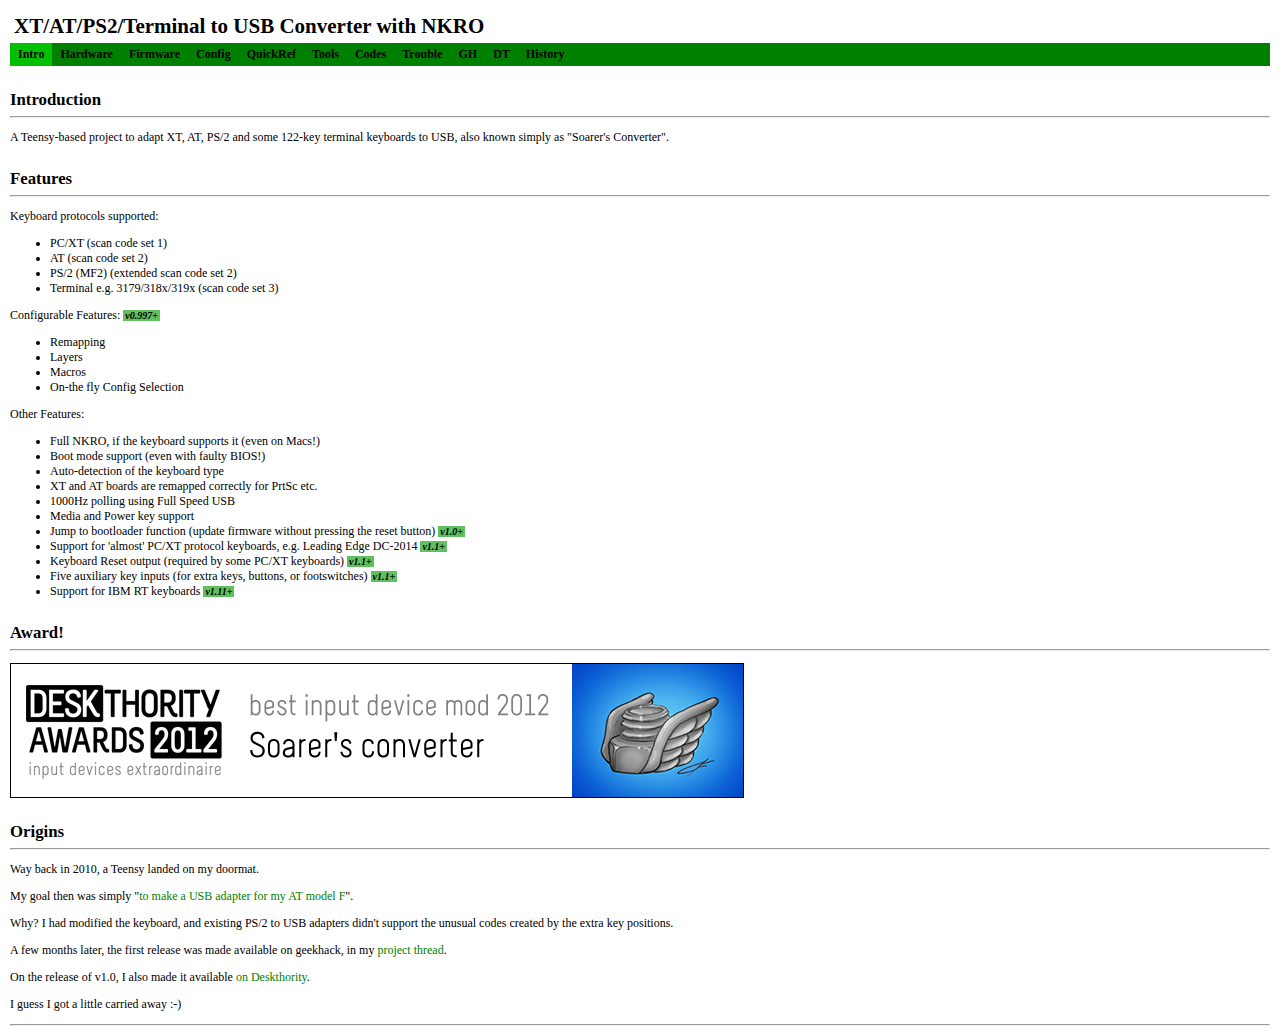
<file: soarer/docs/index.html>
<html>
<head>
<link rel="stylesheet" type="text/css" href="style1.css">
<title>XT/AT/PS2/Terminal to USB Converter with NKRO</title>
</head>

<body>

<script type="text/javascript" src="headermenu.js"></script>
<script type="text/javascript">navtabfn("Intro")</script>
<noscript><div id=jswarn class=\"navtabs\">These docs work best with Javascript enabled!</div></noscript>

<h2>Introduction</h2>
<hr>
<p>A Teensy-based project to adapt XT, AT, PS/2 and some 122-key terminal keyboards to USB, also known simply as "Soarer's Converter".</p>

<h2>Features</h2>
<hr>
<p>Keyboard protocols supported:</p>
<ul>
	<li>PC/XT (scan code set 1)
	<li>AT (scan code set 2)
	<li>PS/2 (MF2) (extended scan code set 2)
	<li>Terminal e.g. 3179/318x/319x (scan code set 3)
</ul>

<p>Configurable Features: <a href=./history.html#v0997><span class="versioninfo">v0.997+</span></a></p>
<ul>
	<li>Remapping
	<li>Layers
	<li>Macros
	<li>On-the fly Config Selection
</ul>

<p>Other Features:</p>
<ul>
	<li>Full NKRO, if the keyboard supports it (even on Macs!)
	<li>Boot mode support (even with faulty BIOS!)
	<li>Auto-detection of the keyboard type
	<li>XT and AT boards are remapped correctly for PrtSc etc.
	<li>1000Hz polling using Full Speed USB
	<li>Media and Power key support
	<li>Jump to bootloader function (update firmware without pressing the reset button) <a href=./history.html#v100><span class="versioninfo">v1.0+</span></a>
	<li>Support for 'almost' PC/XT protocol keyboards, e.g. Leading Edge DC-2014 <a href=./history.html#v110><span class="versioninfo">v1.1+</span></a>
	<li>Keyboard Reset output (required by some PC/XT keyboards) <a href=./history.html#v110><span class="versioninfo">v1.1+</span></a>
	<li>Five auxiliary key inputs (for extra keys, buttons, or footswitches) <a href=./history.html#v110><span class="versioninfo">v1.1+</span></a>
	<li>Support for IBM RT keyboards <a href=./history.html#v111><span class="versioninfo">v1.11+</span></a>
</ul>


<h2>Award!</h2>
<hr>
<p><a href="http://deskthority.net/deskthority-awards-2012-f34/best-input-device-mod-2012-t4632.html"><img src="images/DT_best_input_device_mod_2012.png"/></a></p>

<h2>Origins</h2>
<hr>
<p>Way back in 2010, a Teensy landed on my doormat.</p>

<p>My goal then was simply "<a href="http://geekhack.org/showthread.php?10629-What-did-you-get-in-the-mail-today&p=247450&viewfull=1#post247450">to make a USB adapter for my AT model F</a>".</p>

<p>Why? I had modified the keyboard, and existing PS/2 to USB adapters didn't support the unusual codes created by the extra key positions.</p>

<p>A few months later, the first release was made available on geekhack, in my <a href="http://geekhack.org/index.php?topic=17458.0">project thread</a>.</p>

<p>On the release of v1.0, I also made it available <a href="http://deskthority.net/workshop-f7/xt-at-ps2-terminal-to-usb-converter-with-nkro-t2510.html">on Deskthority</a>.</p>

<p>I guess I got a little carried away :-)</p>

<hr>
</body></html>
</file>
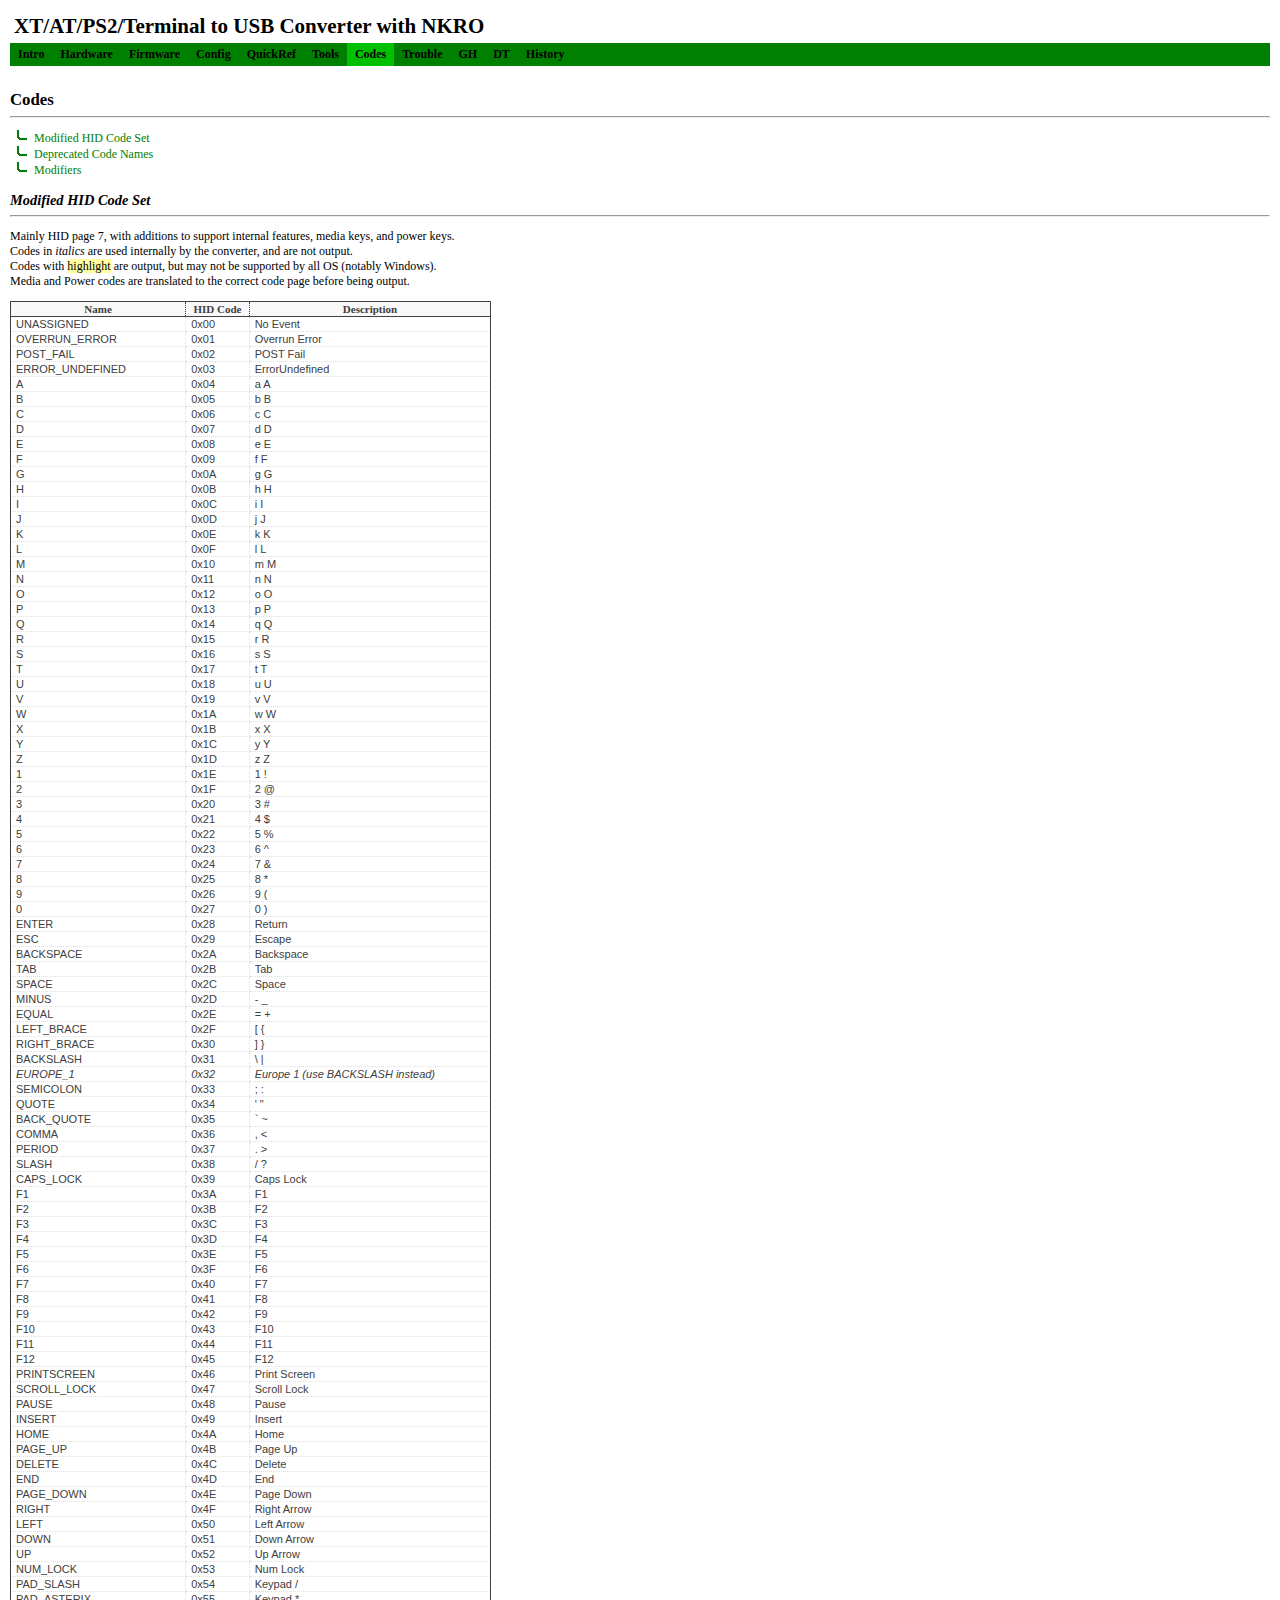
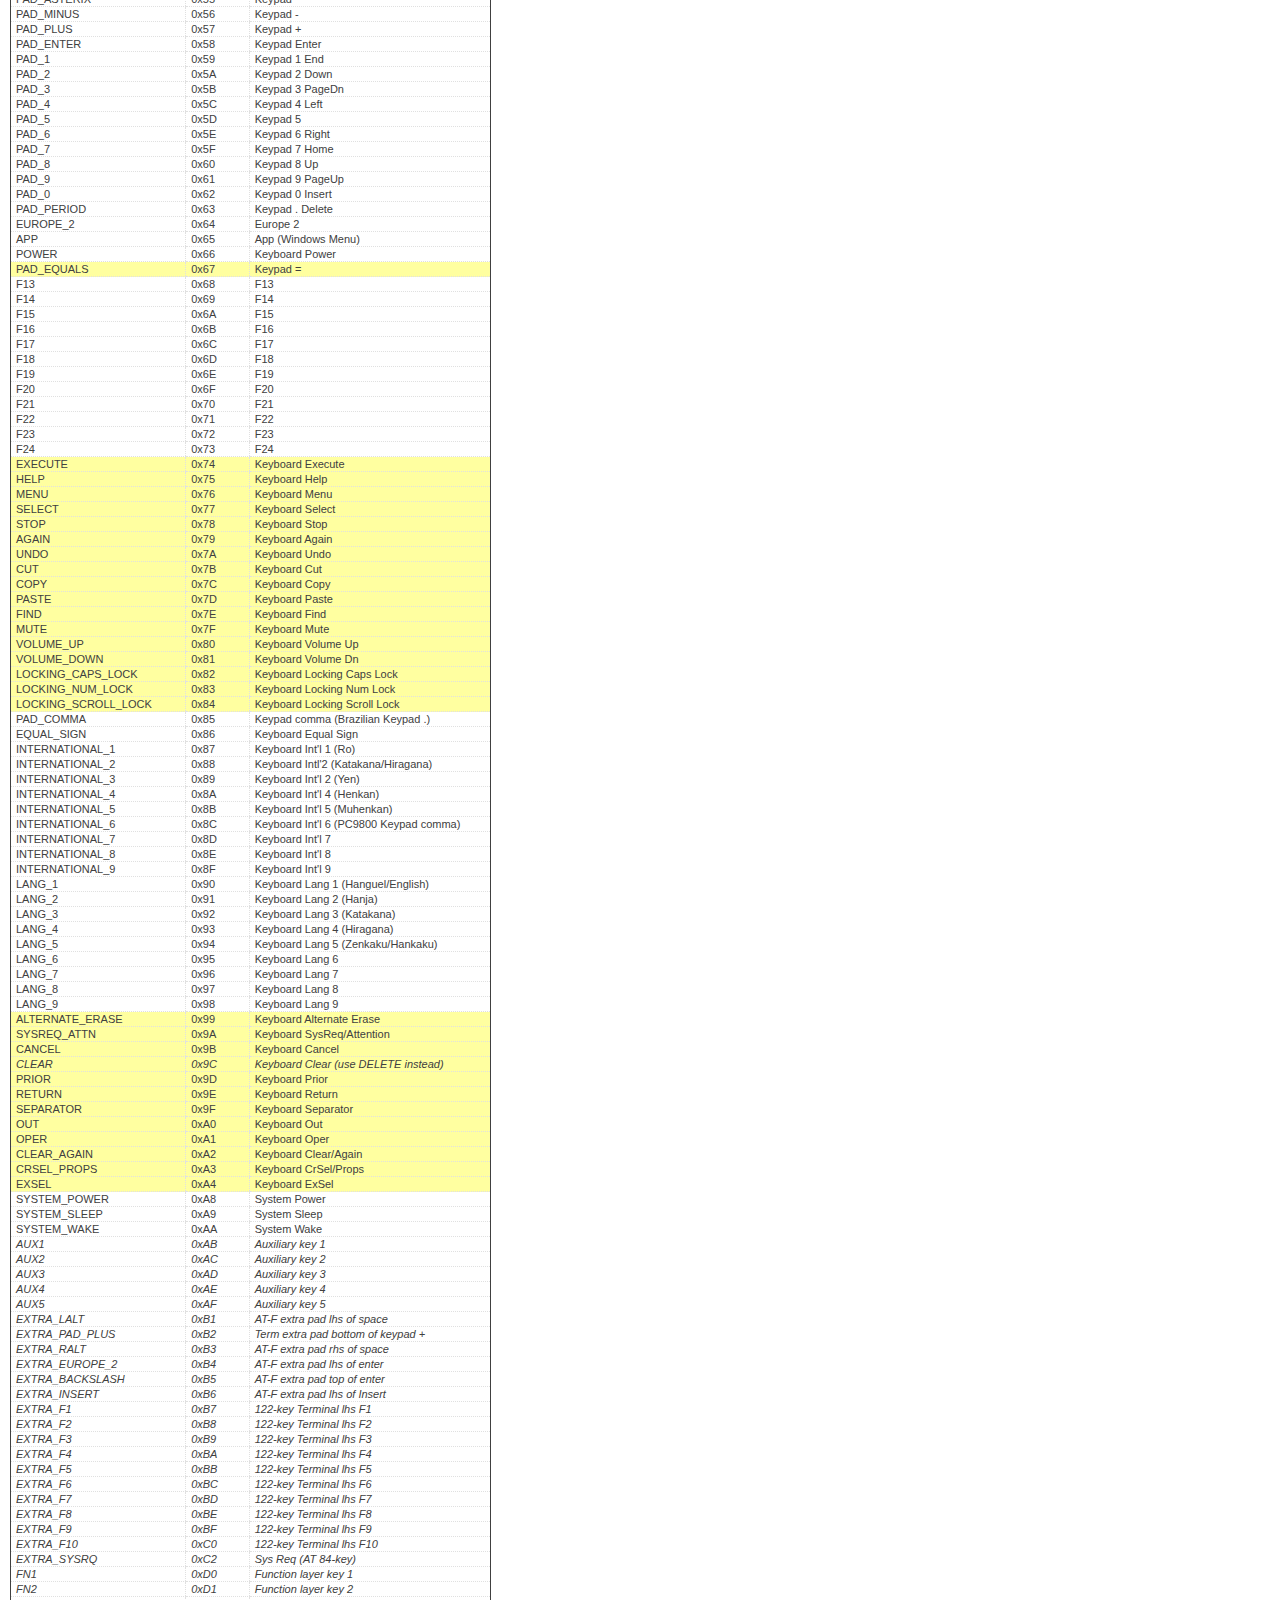
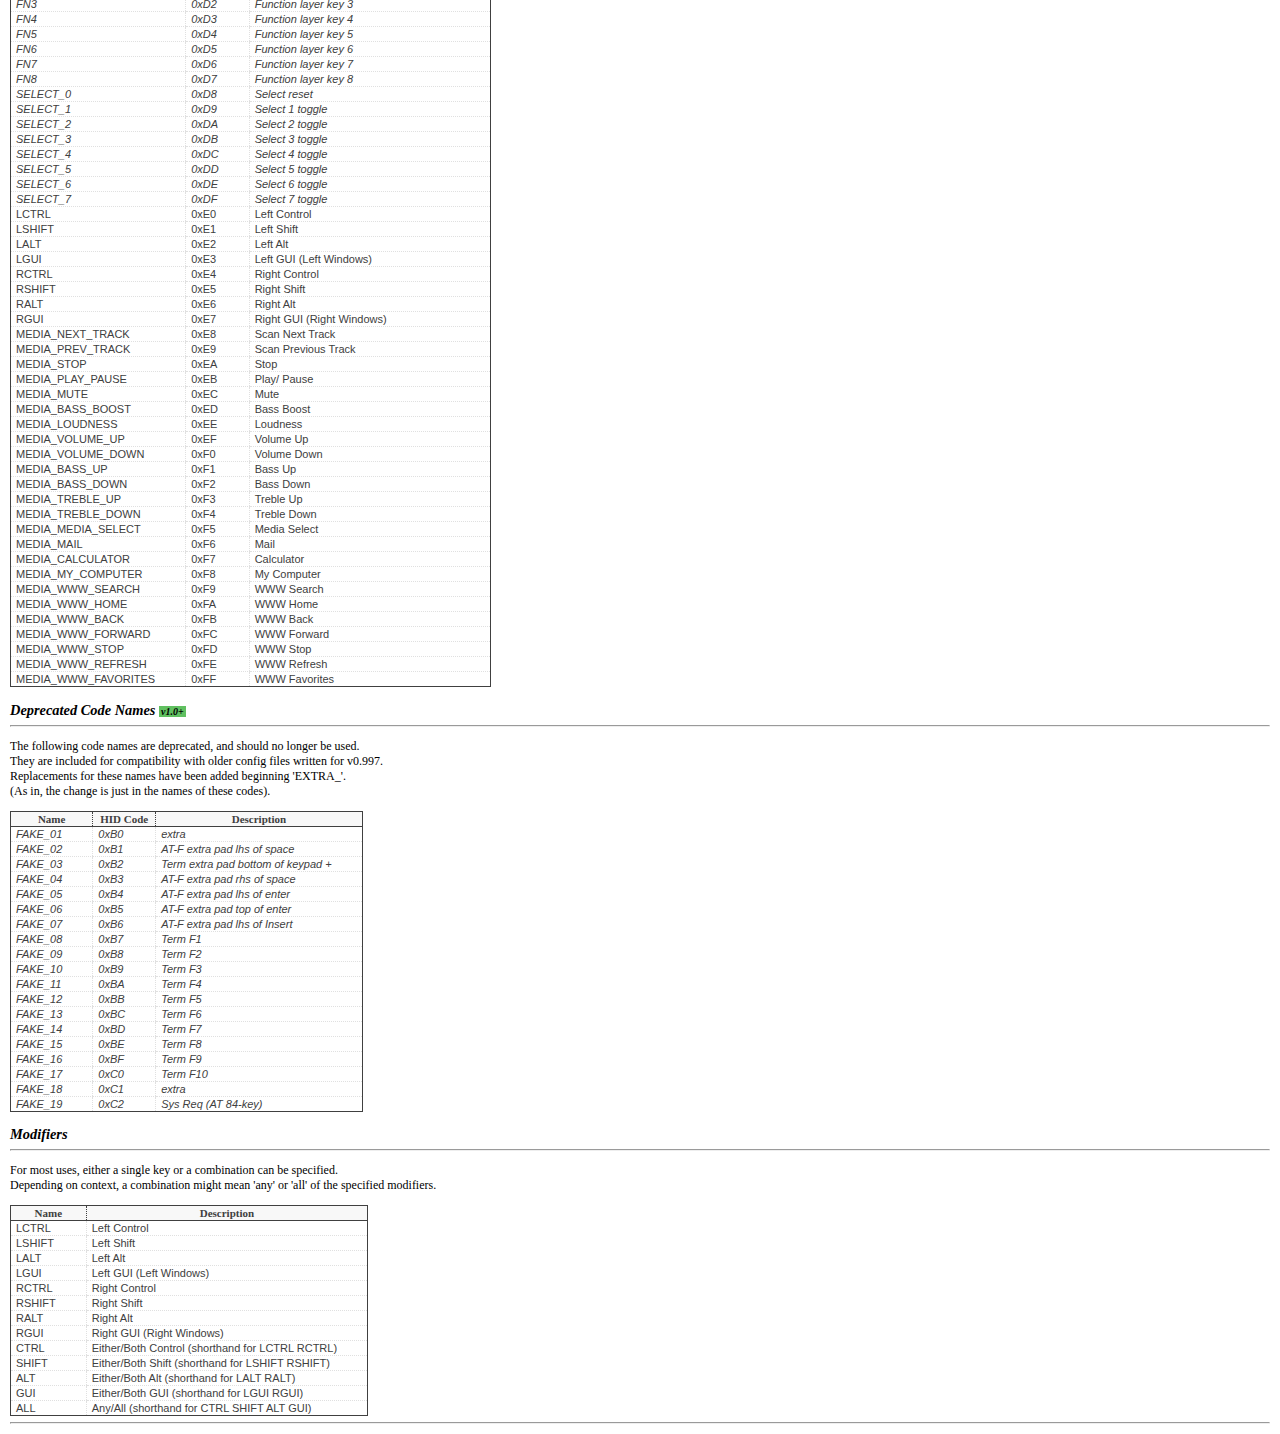
<file: soarer/docs/codes.html>
<html>
<head>
<link rel="stylesheet" type="text/css" href="style1.css">
<title>XT/AT/PS2/Terminal to USB Converter with NKRO - Codes</title>
</head>

<body>

<script type="text/javascript" src="headermenu.js"></script>
<script type="text/javascript">navtabfn("Codes")</script>
<noscript><div id=jswarn class=\"navtabs\">These docs work best with Javascript enabled!</div></noscript>

<h2>Codes</h2>
<hr>

<div id="contentslist">
<ul>
<li><a href="#codes">Modified HID Code Set</a></li>
<li><a href="#deprecated">Deprecated Code Names</a></li>
<li><a href="#modifiers">Modifiers</a></li>
</ul>
</div>

<h3 id="codes">Modified HID Code Set</h3>
<hr>
<p>
Mainly HID page 7, with additions to support internal features, media keys, and power keys.<br/>
Codes in <i>italics</i> are used internally by the converter, and are not output.<br/>
Codes with <span class="caution">highlight</span> are output, but may not be supported by all OS (notably Windows).<br/>
Media and Power codes are translated to the correct code page before being output.<br/>
</p>

<table>
<tr><th>Name</th><th>HID Code</th><th>Description</th></tr>
<tr><td>UNASSIGNED</td><td>0x00</td><td>No Event</td></tr>
<tr><td>OVERRUN_ERROR</td><td>0x01</td><td>Overrun Error</td></tr>
<tr><td>POST_FAIL</td><td>0x02</td><td>POST Fail</td></tr>
<tr><td>ERROR_UNDEFINED</td><td>0x03</td><td>ErrorUndefined</td></tr>
<tr><td>A</td><td>0x04</td><td>a A</td></tr>
<tr><td>B</td><td>0x05</td><td>b B</td></tr>
<tr><td>C</td><td>0x06</td><td>c C</td></tr>
<tr><td>D</td><td>0x07</td><td>d D</td></tr>
<tr><td>E</td><td>0x08</td><td>e E</td></tr>
<tr><td>F</td><td>0x09</td><td>f F</td></tr>
<tr><td>G</td><td>0x0A</td><td>g G</td></tr>
<tr><td>H</td><td>0x0B</td><td>h H</td></tr>
<tr><td>I</td><td>0x0C</td><td>i I</td></tr>
<tr><td>J</td><td>0x0D</td><td>j J</td></tr>
<tr><td>K</td><td>0x0E</td><td>k K</td></tr>
<tr><td>L</td><td>0x0F</td><td>l L</td></tr>
<tr><td>M</td><td>0x10</td><td>m M</td></tr>
<tr><td>N</td><td>0x11</td><td>n N</td></tr>
<tr><td>O</td><td>0x12</td><td>o O</td></tr>
<tr><td>P</td><td>0x13</td><td>p P</td></tr>
<tr><td>Q</td><td>0x14</td><td>q Q</td></tr>
<tr><td>R</td><td>0x15</td><td>r R</td></tr>
<tr><td>S</td><td>0x16</td><td>s S</td></tr>
<tr><td>T</td><td>0x17</td><td>t T</td></tr>
<tr><td>U</td><td>0x18</td><td>u U</td></tr>
<tr><td>V</td><td>0x19</td><td>v V</td></tr>
<tr><td>W</td><td>0x1A</td><td>w W</td></tr>
<tr><td>X</td><td>0x1B</td><td>x X</td></tr>
<tr><td>Y</td><td>0x1C</td><td>y Y</td></tr>
<tr><td>Z</td><td>0x1D</td><td>z Z</td></tr>
<tr><td>1</td><td>0x1E</td><td>1 !</td></tr>
<tr><td>2</td><td>0x1F</td><td>2 @</td></tr>
<tr><td>3</td><td>0x20</td><td>3 #</td></tr>
<tr><td>4</td><td>0x21</td><td>4 $</td></tr>
<tr><td>5</td><td>0x22</td><td>5 %</td></tr>
<tr><td>6</td><td>0x23</td><td>6 ^</td></tr>
<tr><td>7</td><td>0x24</td><td>7 &</td></tr>
<tr><td>8</td><td>0x25</td><td>8 *</td></tr>
<tr><td>9</td><td>0x26</td><td>9 (</td></tr>
<tr><td>0</td><td>0x27</td><td>0 )</td></tr>
<tr><td>ENTER</td><td>0x28</td><td>Return</td></tr>
<tr><td>ESC</td><td>0x29</td><td>Escape</td></tr>
<tr><td>BACKSPACE</td><td>0x2A</td><td>Backspace</td></tr>
<tr><td>TAB</td><td>0x2B</td><td>Tab</td></tr>
<tr><td>SPACE</td><td>0x2C</td><td>Space</td></tr>
<tr><td>MINUS</td><td>0x2D</td><td>- _</td></tr>
<tr><td>EQUAL</td><td>0x2E</td><td>= +</td></tr>
<tr><td>LEFT_BRACE</td><td>0x2F</td><td>[ {</td></tr>
<tr><td>RIGHT_BRACE</td><td>0x30</td><td>] }</td></tr>
<tr><td>BACKSLASH</td><td>0x31</td><td>\ |  </td></tr>
<tr><td><i>EUROPE_1</i></td><td><i>0x32</i></td><td><i>Europe 1 (use BACKSLASH instead)</i></td></tr>
<tr><td>SEMICOLON</td><td>0x33</td><td>; :</td></tr>
<tr><td>QUOTE</td><td>0x34</td><td>' "</td></tr>
<tr><td>BACK_QUOTE</td><td>0x35</td><td>` ~</td></tr>
<tr><td>COMMA</td><td>0x36</td><td>, &lt;</td></tr>
<tr><td>PERIOD</td><td>0x37</td><td>. &gt;</td></tr>
<tr><td>SLASH</td><td>0x38</td><td>/ ?</td></tr>
<tr><td>CAPS_LOCK</td><td>0x39</td><td>Caps Lock</td></tr>
<tr><td>F1</td><td>0x3A</td><td>F1</td></tr>
<tr><td>F2</td><td>0x3B</td><td>F2</td></tr>
<tr><td>F3</td><td>0x3C</td><td>F3</td></tr>
<tr><td>F4</td><td>0x3D</td><td>F4</td></tr>
<tr><td>F5</td><td>0x3E</td><td>F5</td></tr>
<tr><td>F6</td><td>0x3F</td><td>F6</td></tr>
<tr><td>F7</td><td>0x40</td><td>F7</td></tr>
<tr><td>F8</td><td>0x41</td><td>F8</td></tr>
<tr><td>F9</td><td>0x42</td><td>F9</td></tr>
<tr><td>F10</td><td>0x43</td><td>F10</td></tr>
<tr><td>F11</td><td>0x44</td><td>F11</td></tr>
<tr><td>F12</td><td>0x45</td><td>F12</td></tr>
<tr><td>PRINTSCREEN</td><td>0x46</td><td>Print Screen</td></tr>
<tr><td>SCROLL_LOCK</td><td>0x47</td><td>Scroll Lock</td></tr>
<tr><td>PAUSE</td><td>0x48</td><td>Pause</td></tr>
<tr><td>INSERT</td><td>0x49</td><td>Insert</td></tr>
<tr><td>HOME</td><td>0x4A</td><td>Home</td></tr>
<tr><td>PAGE_UP</td><td>0x4B</td><td>Page Up</td></tr>
<tr><td>DELETE</td><td>0x4C</td><td>Delete</td></tr>
<tr><td>END</td><td>0x4D</td><td>End</td></tr>
<tr><td>PAGE_DOWN</td><td>0x4E</td><td>Page Down</td></tr>
<tr><td>RIGHT</td><td>0x4F</td><td>Right Arrow</td></tr>
<tr><td>LEFT</td><td>0x50</td><td>Left Arrow</td></tr>
<tr><td>DOWN</td><td>0x51</td><td>Down Arrow</td></tr>
<tr><td>UP</td><td>0x52</td><td>Up Arrow</td></tr>
<tr><td>NUM_LOCK</td><td>0x53</td><td>Num Lock</td></tr>
<tr><td>PAD_SLASH</td><td>0x54</td><td>Keypad /</td></tr>
<tr><td>PAD_ASTERIX</td><td>0x55</td><td>Keypad *</td></tr>
<tr><td>PAD_MINUS</td><td>0x56</td><td>Keypad -</td></tr>
<tr><td>PAD_PLUS</td><td>0x57</td><td>Keypad +</td></tr>
<tr><td>PAD_ENTER</td><td>0x58</td><td>Keypad Enter</td></tr>
<tr><td>PAD_1</td><td>0x59</td><td>Keypad 1 End</td></tr>
<tr><td>PAD_2</td><td>0x5A</td><td>Keypad 2 Down</td></tr>
<tr><td>PAD_3</td><td>0x5B</td><td>Keypad 3 PageDn</td></tr>
<tr><td>PAD_4</td><td>0x5C</td><td>Keypad 4 Left</td></tr>
<tr><td>PAD_5</td><td>0x5D</td><td>Keypad 5</td></tr>
<tr><td>PAD_6</td><td>0x5E</td><td>Keypad 6 Right</td></tr>
<tr><td>PAD_7</td><td>0x5F</td><td>Keypad 7 Home</td></tr>
<tr><td>PAD_8</td><td>0x60</td><td>Keypad 8 Up</td></tr>
<tr><td>PAD_9</td><td>0x61</td><td>Keypad 9 PageUp</td></tr>
<tr><td>PAD_0</td><td>0x62</td><td>Keypad 0 Insert</td></tr>
<tr><td>PAD_PERIOD</td><td>0x63</td><td>Keypad . Delete</td></tr>
<tr><td>EUROPE_2</td><td>0x64</td><td>Europe 2</td></tr>
<tr><td>APP</td><td>0x65</td><td>App (Windows Menu)</td></tr>
<tr><td>POWER</td><td>0x66</td><td>Keyboard Power</td></tr>
<tr class="caution"><td>PAD_EQUALS</td><td>0x67</td><td>Keypad =</td></tr>
<tr><td>F13</td><td>0x68</td><td>F13</td></tr>
<tr><td>F14</td><td>0x69</td><td>F14</td></tr>
<tr><td>F15</td><td>0x6A</td><td>F15</td></tr>
<tr><td>F16</td><td>0x6B</td><td>F16</td></tr>
<tr><td>F17</td><td>0x6C</td><td>F17</td></tr>
<tr><td>F18</td><td>0x6D</td><td>F18</td></tr>
<tr><td>F19</td><td>0x6E</td><td>F19</td></tr>
<tr><td>F20</td><td>0x6F</td><td>F20</td></tr>
<tr><td>F21</td><td>0x70</td><td>F21</td></tr>
<tr><td>F22</td><td>0x71</td><td>F22</td></tr>
<tr><td>F23</td><td>0x72</td><td>F23</td></tr>
<tr><td>F24</td><td>0x73</td><td>F24</td></tr>
<tr class="caution"><td>EXECUTE</td><td>0x74</td><td>Keyboard Execute</td></tr>
<tr class="caution"><td>HELP</td><td>0x75</td><td>Keyboard Help</td></tr>
<tr class="caution"><td>MENU</td><td>0x76</td><td>Keyboard Menu</td></tr>
<tr class="caution"><td>SELECT</td><td>0x77</td><td>Keyboard Select</td></tr>
<tr class="caution"><td>STOP</td><td>0x78</td><td>Keyboard Stop</td></tr>
<tr class="caution"><td>AGAIN</td><td>0x79</td><td>Keyboard Again</td></tr>
<tr class="caution"><td>UNDO</td><td>0x7A</td><td>Keyboard Undo</td></tr>
<tr class="caution"><td>CUT</td><td>0x7B</td><td>Keyboard Cut</td></tr>
<tr class="caution"><td>COPY</td><td>0x7C</td><td>Keyboard Copy</td></tr>
<tr class="caution"><td>PASTE</td><td>0x7D</td><td>Keyboard Paste</td></tr>
<tr class="caution"><td>FIND</td><td>0x7E</td><td>Keyboard Find</td></tr>
<tr class="caution"><td>MUTE</td><td>0x7F</td><td>Keyboard Mute</td></tr>
<tr class="caution"><td>VOLUME_UP</td><td>0x80</td><td>Keyboard Volume Up</td></tr>
<tr class="caution"><td>VOLUME_DOWN</td><td>0x81</td><td>Keyboard Volume Dn</td></tr>
<tr class="caution"><td>LOCKING_CAPS_LOCK</td><td>0x82</td><td>Keyboard Locking Caps Lock</td></tr>
<tr class="caution"><td>LOCKING_NUM_LOCK</td><td>0x83</td><td>Keyboard Locking Num Lock</td></tr>
<tr class="caution"><td>LOCKING_SCROLL_LOCK</td><td>0x84</td><td>Keyboard Locking Scroll Lock</td></tr>
<tr><td>PAD_COMMA</td><td>0x85</td><td>Keypad comma (Brazilian Keypad .)</td></tr>
<tr><td>EQUAL_SIGN</td><td>0x86</td><td>Keyboard Equal Sign</td></tr>
<tr><td>INTERNATIONAL_1</td><td>0x87</td><td>Keyboard Int'l 1 (Ro)</td></tr>
<tr><td>INTERNATIONAL_2</td><td>0x88</td><td>Keyboard Intl'2 (Katakana/Hiragana)</td></tr>
<tr><td>INTERNATIONAL_3</td><td>0x89</td><td>Keyboard Int'l 2 (Yen)</td></tr>
<tr><td>INTERNATIONAL_4</td><td>0x8A</td><td>Keyboard Int'l 4 (Henkan)</td></tr>
<tr><td>INTERNATIONAL_5</td><td>0x8B</td><td>Keyboard Int'l 5 (Muhenkan)</td></tr>
<tr><td>INTERNATIONAL_6</td><td>0x8C</td><td>Keyboard Int'l 6 (PC9800 Keypad comma)</td></tr>
<tr><td>INTERNATIONAL_7</td><td>0x8D</td><td>Keyboard Int'l 7</td></tr>
<tr><td>INTERNATIONAL_8</td><td>0x8E</td><td>Keyboard Int'l 8</td></tr>
<tr><td>INTERNATIONAL_9</td><td>0x8F</td><td>Keyboard Int'l 9</td></tr>
<tr><td>LANG_1</td><td>0x90</td><td>Keyboard Lang 1 (Hanguel/English)</td></tr>
<tr><td>LANG_2</td><td>0x91</td><td>Keyboard Lang 2 (Hanja)</td></tr>
<tr><td>LANG_3</td><td>0x92</td><td>Keyboard Lang 3 (Katakana)</td></tr>
<tr><td>LANG_4</td><td>0x93</td><td>Keyboard Lang 4 (Hiragana)</td></tr>
<tr><td>LANG_5</td><td>0x94</td><td>Keyboard Lang 5 (Zenkaku/Hankaku)</td></tr>
<tr><td>LANG_6</td><td>0x95</td><td>Keyboard Lang 6</td></tr>
<tr><td>LANG_7</td><td>0x96</td><td>Keyboard Lang 7</td></tr>
<tr><td>LANG_8</td><td>0x97</td><td>Keyboard Lang 8</td></tr>
<tr><td>LANG_9</td><td>0x98</td><td>Keyboard Lang 9</td></tr>
<tr class="caution"><td>ALTERNATE_ERASE</td><td>0x99</td><td>Keyboard Alternate Erase</td></tr>
<tr class="caution"><td>SYSREQ_ATTN</td><td>0x9A</td><td>Keyboard SysReq/Attention</td></tr>
<tr class="caution"><td>CANCEL</td><td>0x9B</td><td>Keyboard Cancel</td></tr>
<tr class="caution"><td><i>CLEAR</i></td><td><i>0x9C</i></td><td><i>Keyboard Clear (use DELETE instead)</i></td></tr>
<tr class="caution"><td>PRIOR</td><td>0x9D</td><td>Keyboard Prior</td></tr>
<tr class="caution"><td>RETURN</td><td>0x9E</td><td>Keyboard Return</td></tr>
<tr class="caution"><td>SEPARATOR</td><td>0x9F</td><td>Keyboard Separator</td></tr>
<tr class="caution"><td>OUT</td><td>0xA0</td><td>Keyboard Out</td></tr>
<tr class="caution"><td>OPER</td><td>0xA1</td><td>Keyboard Oper</td></tr>
<tr class="caution"><td>CLEAR_AGAIN</td><td>0xA2</td><td>Keyboard Clear/Again</td></tr>
<tr class="caution"><td>CRSEL_PROPS</td><td>0xA3</td><td>Keyboard CrSel/Props</td></tr>
<tr class="caution"><td>EXSEL</td><td>0xA4</td><td>Keyboard ExSel</td></tr>
<tr><td>SYSTEM_POWER</td><td>0xA8</td><td>System Power</td></tr>
<tr><td>SYSTEM_SLEEP</td><td>0xA9</td><td>System Sleep</td></tr>
<tr><td>SYSTEM_WAKE</td><td>0xAA</td><td>System Wake</td></tr>
<tr><td><i>AUX1</i></td><td><i>0xAB</i></td><td><i>Auxiliary key 1</i></td></tr>
<tr><td><i>AUX2</i></td><td><i>0xAC</i></td><td><i>Auxiliary key 2</i></td></tr>
<tr><td><i>AUX3</i></td><td><i>0xAD</i></td><td><i>Auxiliary key 3</i></td></tr>
<tr><td><i>AUX4</i></td><td><i>0xAE</i></td><td><i>Auxiliary key 4</i></td></tr>
<tr><td><i>AUX5</i></td><td><i>0xAF</i></td><td><i>Auxiliary key 5</i></td></tr>
<tr><td><i>EXTRA_LALT</i></td><td><i>0xB1</i></td><td><i>AT-F extra pad lhs of space</i></td></tr>
<tr><td><i>EXTRA_PAD_PLUS</i></td><td><i>0xB2</i></td><td><i>Term extra pad bottom of keypad +</i></td></tr>
<tr><td><i>EXTRA_RALT</i></td><td><i>0xB3</i></td><td><i>AT-F extra pad rhs of space</i></td></tr>
<tr><td><i>EXTRA_EUROPE_2</i></td><td><i>0xB4</i></td><td><i>AT-F extra pad lhs of enter</i></td></tr>
<tr><td><i>EXTRA_BACKSLASH</i></td><td><i>0xB5</i></td><td><i>AT-F extra pad top of enter</i></td></tr>
<tr><td><i>EXTRA_INSERT</i></td><td><i>0xB6</i></td><td><i>AT-F extra pad lhs of Insert</i></td></tr>
<tr><td><i>EXTRA_F1</i></td><td><i>0xB7</i></td><td><i>122-key Terminal lhs F1</i></td></tr>
<tr><td><i>EXTRA_F2</i></td><td><i>0xB8</i></td><td><i>122-key Terminal lhs F2</i></td></tr>
<tr><td><i>EXTRA_F3</i></td><td><i>0xB9</i></td><td><i>122-key Terminal lhs F3</i></td></tr>
<tr><td><i>EXTRA_F4</i></td><td><i>0xBA</i></td><td><i>122-key Terminal lhs F4</i></td></tr>
<tr><td><i>EXTRA_F5</i></td><td><i>0xBB</i></td><td><i>122-key Terminal lhs F5</i></td></tr>
<tr><td><i>EXTRA_F6</i></td><td><i>0xBC</i></td><td><i>122-key Terminal lhs F6</i></td></tr>
<tr><td><i>EXTRA_F7</i></td><td><i>0xBD</i></td><td><i>122-key Terminal lhs F7</i></td></tr>
<tr><td><i>EXTRA_F8</i></td><td><i>0xBE</i></td><td><i>122-key Terminal lhs F8</i></td></tr>
<tr><td><i>EXTRA_F9</i></td><td><i>0xBF</i></td><td><i>122-key Terminal lhs F9</i></td></tr>
<tr><td><i>EXTRA_F10</i></td><td><i>0xC0</i></td><td><i>122-key Terminal lhs F10</i></td></tr>
<tr><td><i>EXTRA_SYSRQ</i></td><td><i>0xC2</i></td><td><i>Sys Req (AT 84-key)</i></td></tr>
<tr><td><i>FN1</i></td><td><i>0xD0</i></td><td><i>Function layer key 1</i></td></tr>
<tr><td><i>FN2</i></td><td><i>0xD1</i></td><td><i>Function layer key 2</i></td></tr>
<tr><td><i>FN3</i></td><td><i>0xD2</i></td><td><i>Function layer key 3</i></td></tr>
<tr><td><i>FN4</i></td><td><i>0xD3</i></td><td><i>Function layer key 4</i></td></tr>
<tr><td><i>FN5</i></td><td><i>0xD4</i></td><td><i>Function layer key 5</i></td></tr>
<tr><td><i>FN6</i></td><td><i>0xD5</i></td><td><i>Function layer key 6</i></td></tr>
<tr><td><i>FN7</i></td><td><i>0xD6</i></td><td><i>Function layer key 7</i></td></tr>
<tr><td><i>FN8</i></td><td><i>0xD7</i></td><td><i>Function layer key 8</i></td></tr>
<tr><td><i>SELECT_0</i></td><td><i>0xD8</i></td><td><i>Select reset</i></td></tr>
<tr><td><i>SELECT_1</i></td><td><i>0xD9</i></td><td><i>Select 1 toggle</i></td></tr>
<tr><td><i>SELECT_2</i></td><td><i>0xDA</i></td><td><i>Select 2 toggle</i></td></tr>
<tr><td><i>SELECT_3</i></td><td><i>0xDB</i></td><td><i>Select 3 toggle</i></td></tr>
<tr><td><i>SELECT_4</i></td><td><i>0xDC</i></td><td><i>Select 4 toggle</i></td></tr>
<tr><td><i>SELECT_5</i></td><td><i>0xDD</i></td><td><i>Select 5 toggle</i></td></tr>
<tr><td><i>SELECT_6</i></td><td><i>0xDE</i></td><td><i>Select 6 toggle</i></td></tr>
<tr><td><i>SELECT_7</i></td><td><i>0xDF</i></td><td><i>Select 7 toggle</i></td></tr>
<tr><td>LCTRL</td><td>0xE0</td><td>Left Control</td></tr>
<tr><td>LSHIFT</td><td>0xE1</td><td>Left Shift</td></tr>
<tr><td>LALT</td><td>0xE2</td><td>Left Alt</td></tr>
<tr><td>LGUI</td><td>0xE3</td><td>Left GUI (Left Windows)</td></tr>
<tr><td>RCTRL</td><td>0xE4</td><td>Right Control</td></tr>
<tr><td>RSHIFT</td><td>0xE5</td><td>Right Shift</td></tr>
<tr><td>RALT</td><td>0xE6</td><td>Right Alt</td></tr>
<tr><td>RGUI</td><td>0xE7</td><td>Right GUI (Right Windows)</td></tr>
<tr><td>MEDIA_NEXT_TRACK</td><td>0xE8</td><td>Scan Next Track</td></tr>
<tr><td>MEDIA_PREV_TRACK</td><td>0xE9</td><td>Scan Previous Track</td></tr>
<tr><td>MEDIA_STOP</td><td>0xEA</td><td>Stop</td></tr>
<tr><td>MEDIA_PLAY_PAUSE</td><td>0xEB</td><td>Play/ Pause</td></tr>
<tr><td>MEDIA_MUTE</td><td>0xEC</td><td>Mute</td></tr>
<tr><td>MEDIA_BASS_BOOST</td><td>0xED</td><td>Bass Boost</td></tr>
<tr><td>MEDIA_LOUDNESS</td><td>0xEE</td><td>Loudness</td></tr>
<tr><td>MEDIA_VOLUME_UP</td><td>0xEF</td><td>Volume Up</td></tr>
<tr><td>MEDIA_VOLUME_DOWN</td><td>0xF0</td><td>Volume Down</td></tr>
<tr><td>MEDIA_BASS_UP</td><td>0xF1</td><td>Bass Up</td></tr>
<tr><td>MEDIA_BASS_DOWN</td><td>0xF2</td><td>Bass Down</td></tr>
<tr><td>MEDIA_TREBLE_UP</td><td>0xF3</td><td>Treble Up</td></tr>
<tr><td>MEDIA_TREBLE_DOWN</td><td>0xF4</td><td>Treble Down</td></tr>
<tr><td>MEDIA_MEDIA_SELECT</td><td>0xF5</td><td>Media Select</td></tr>
<tr><td>MEDIA_MAIL</td><td>0xF6</td><td>Mail</td></tr>
<tr><td>MEDIA_CALCULATOR</td><td>0xF7</td><td>Calculator</td></tr>
<tr><td>MEDIA_MY_COMPUTER</td><td>0xF8</td><td>My Computer</td></tr>
<tr><td>MEDIA_WWW_SEARCH</td><td>0xF9</td><td>WWW Search</td></tr>
<tr><td>MEDIA_WWW_HOME</td><td>0xFA</td><td>WWW Home</td></tr>
<tr><td>MEDIA_WWW_BACK</td><td>0xFB</td><td>WWW Back</td></tr>
<tr><td>MEDIA_WWW_FORWARD</td><td>0xFC</td><td>WWW Forward</td></tr>
<tr><td>MEDIA_WWW_STOP</td><td>0xFD</td><td>WWW Stop</td></tr>
<tr><td>MEDIA_WWW_REFRESH</td><td>0xFE</td><td>WWW Refresh</td></tr>
<tr><td>MEDIA_WWW_FAVORITES</td><td>0xFF</td><td>WWW Favorites</td></tr>
</table>

<p class="breakhere" />
	
<h3 id="deprecated">Deprecated Code Names <a href=./history.html#v100><span class="versioninfo">v1.0+</span></a></h3>
<hr>
<p>
The following code names are deprecated, and should no longer be used.<br/>
They are included for compatibility with older config files written for v0.997.<br/>
Replacements for these names have been added beginning 'EXTRA_'.<br/>
(As in, the change is just in the names of these codes).<br/>
</p>

<table>
<tr><th>Name</th><th>HID Code</th><th>Description</th></tr>
<tr><td><i>FAKE_01</i></td><td><i>0xB0</i></td><td><i>extra</i></td></tr>
<tr><td><i>FAKE_02</i></td><td><i>0xB1</i></td><td><i>AT-F extra pad lhs of space</i></td></tr>
<tr><td><i>FAKE_03</i></td><td><i>0xB2</i></td><td><i>Term extra pad bottom of keypad +</i></td></tr>
<tr><td><i>FAKE_04</i></td><td><i>0xB3</i></td><td><i>AT-F extra pad rhs of space</i></td></tr>
<tr><td><i>FAKE_05</i></td><td><i>0xB4</i></td><td><i>AT-F extra pad lhs of enter</i></td></tr>
<tr><td><i>FAKE_06</i></td><td><i>0xB5</i></td><td><i>AT-F extra pad top of enter</i></td></tr>
<tr><td><i>FAKE_07</i></td><td><i>0xB6</i></td><td><i>AT-F extra pad lhs of Insert</i></td></tr>
<tr><td><i>FAKE_08</i></td><td><i>0xB7</i></td><td><i>Term F1</i></td></tr>
<tr><td><i>FAKE_09</i></td><td><i>0xB8</i></td><td><i>Term F2</i></td></tr>
<tr><td><i>FAKE_10</i></td><td><i>0xB9</i></td><td><i>Term F3</i></td></tr>
<tr><td><i>FAKE_11</i></td><td><i>0xBA</i></td><td><i>Term F4</i></td></tr>
<tr><td><i>FAKE_12</i></td><td><i>0xBB</i></td><td><i>Term F5</i></td></tr>
<tr><td><i>FAKE_13</i></td><td><i>0xBC</i></td><td><i>Term F6</i></td></tr>
<tr><td><i>FAKE_14</i></td><td><i>0xBD</i></td><td><i>Term F7</i></td></tr>
<tr><td><i>FAKE_15</i></td><td><i>0xBE</i></td><td><i>Term F8</i></td></tr>
<tr><td><i>FAKE_16</i></td><td><i>0xBF</i></td><td><i>Term F9</i></td></tr>
<tr><td><i>FAKE_17</i></td><td><i>0xC0</i></td><td><i>Term F10</i></td></tr>
<tr><td><i>FAKE_18</i></td><td><i>0xC1</i></td><td><i>extra</i></td></tr>
<tr><td><i>FAKE_19</i></td><td><i>0xC2</i></td><td><i>Sys Req (AT 84-key)</i></td></tr>
</table>

<h3 id="modifiers">Modifiers</h3>
<hr>
<p>
For most uses, either a single key or a combination can be specified.<br/>
Depending on context, a combination might mean 'any' or 'all' of the specified modifiers.<br/>
</p>

<table>
<tr><th>Name</th><th>Description</th></tr>
<tr><td>LCTRL</td><td>Left Control</td></tr>
<tr><td>LSHIFT</td><td>Left Shift</td></tr>
<tr><td>LALT</td><td>Left Alt</td></tr>
<tr><td>LGUI</td><td>Left GUI (Left Windows)</td></tr>
<tr><td>RCTRL</td><td>Right Control</td></tr>
<tr><td>RSHIFT</td><td>Right Shift</td></tr>
<tr><td>RALT</td><td>Right Alt</td></tr>
<tr><td>RGUI</td><td>Right GUI (Right Windows)</td></tr>
<tr><td>CTRL</td><td>Either/Both Control (shorthand for LCTRL RCTRL)</td></tr>
<tr><td>SHIFT</td><td>Either/Both Shift (shorthand for LSHIFT RSHIFT)</td></tr>
<tr><td>ALT</td><td>Either/Both Alt (shorthand for LALT RALT)</td></tr>
<tr><td>GUI</td><td>Either/Both GUI (shorthand for LGUI RGUI)</td></tr>
<tr><td>ALL</td><td>Any/All (shorthand for CTRL SHIFT ALT GUI)</td></tr>
</table>
<hr>
</body></html>
</file>
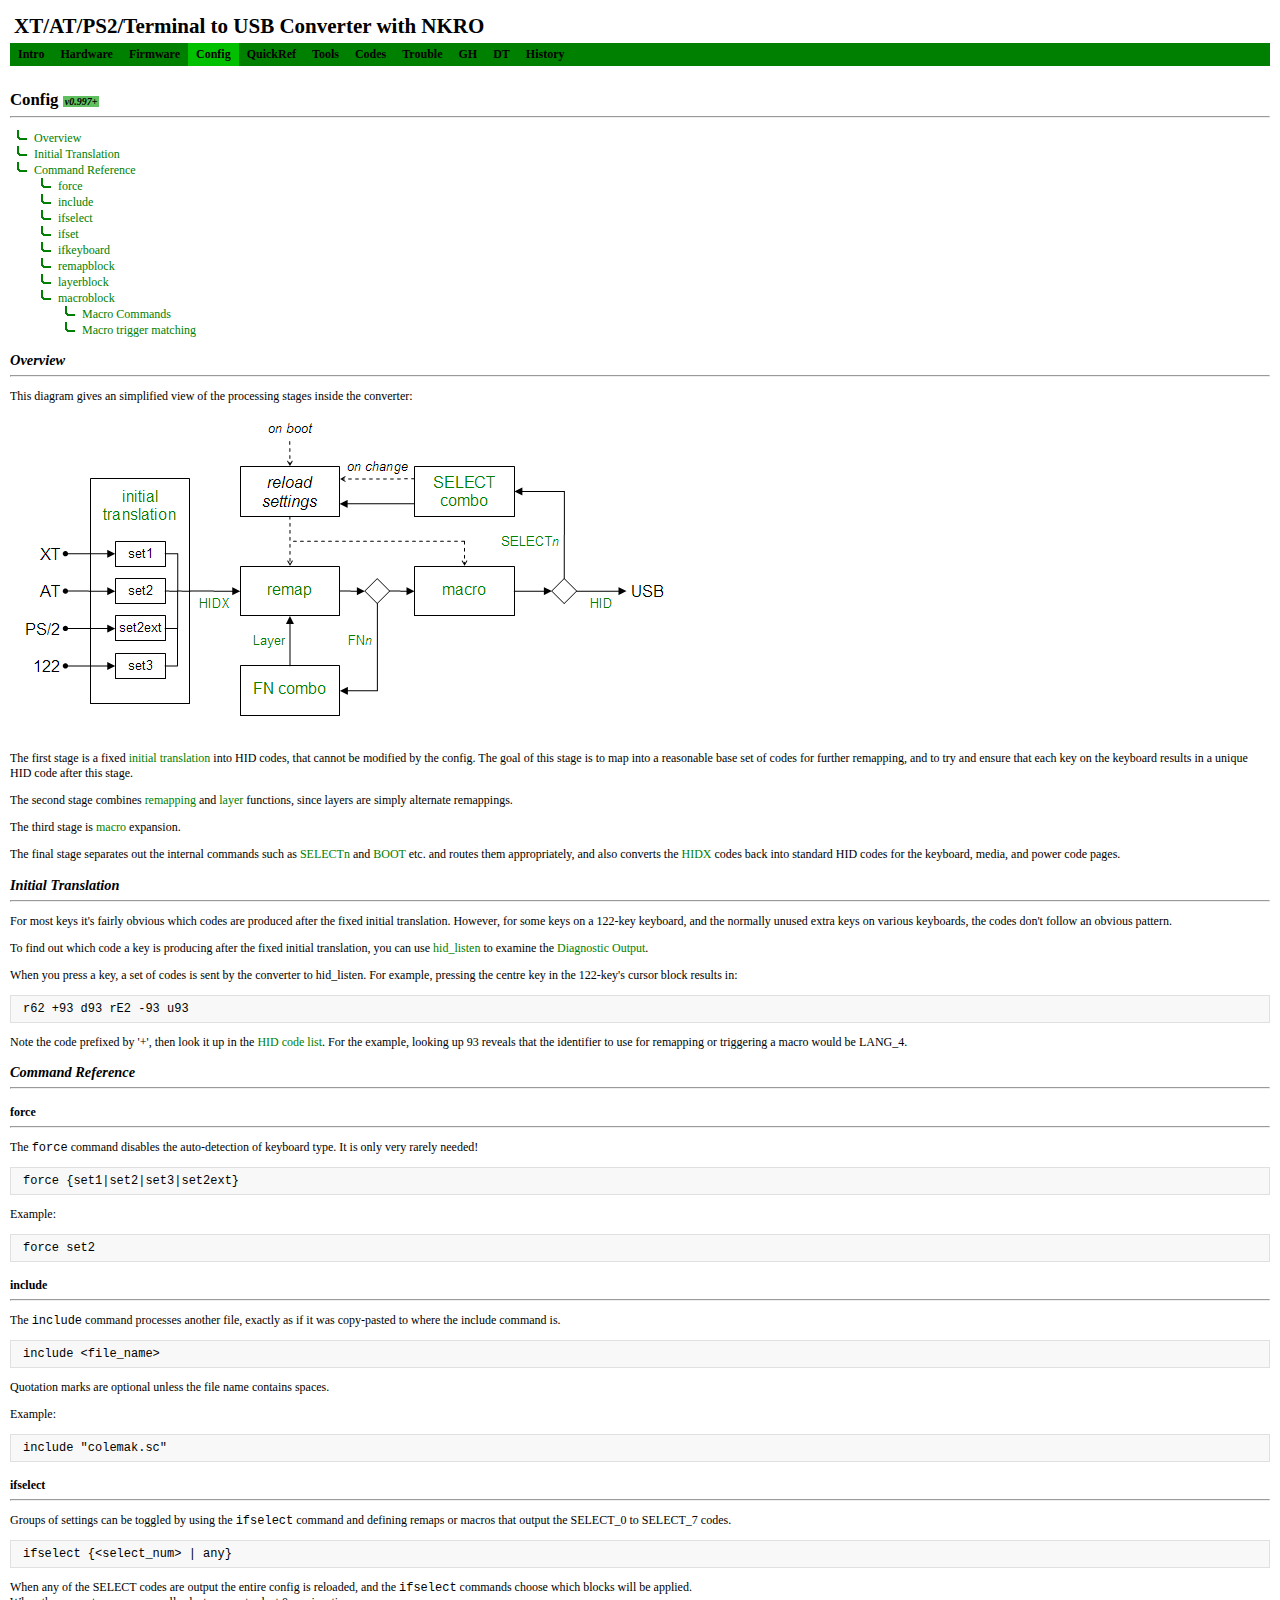
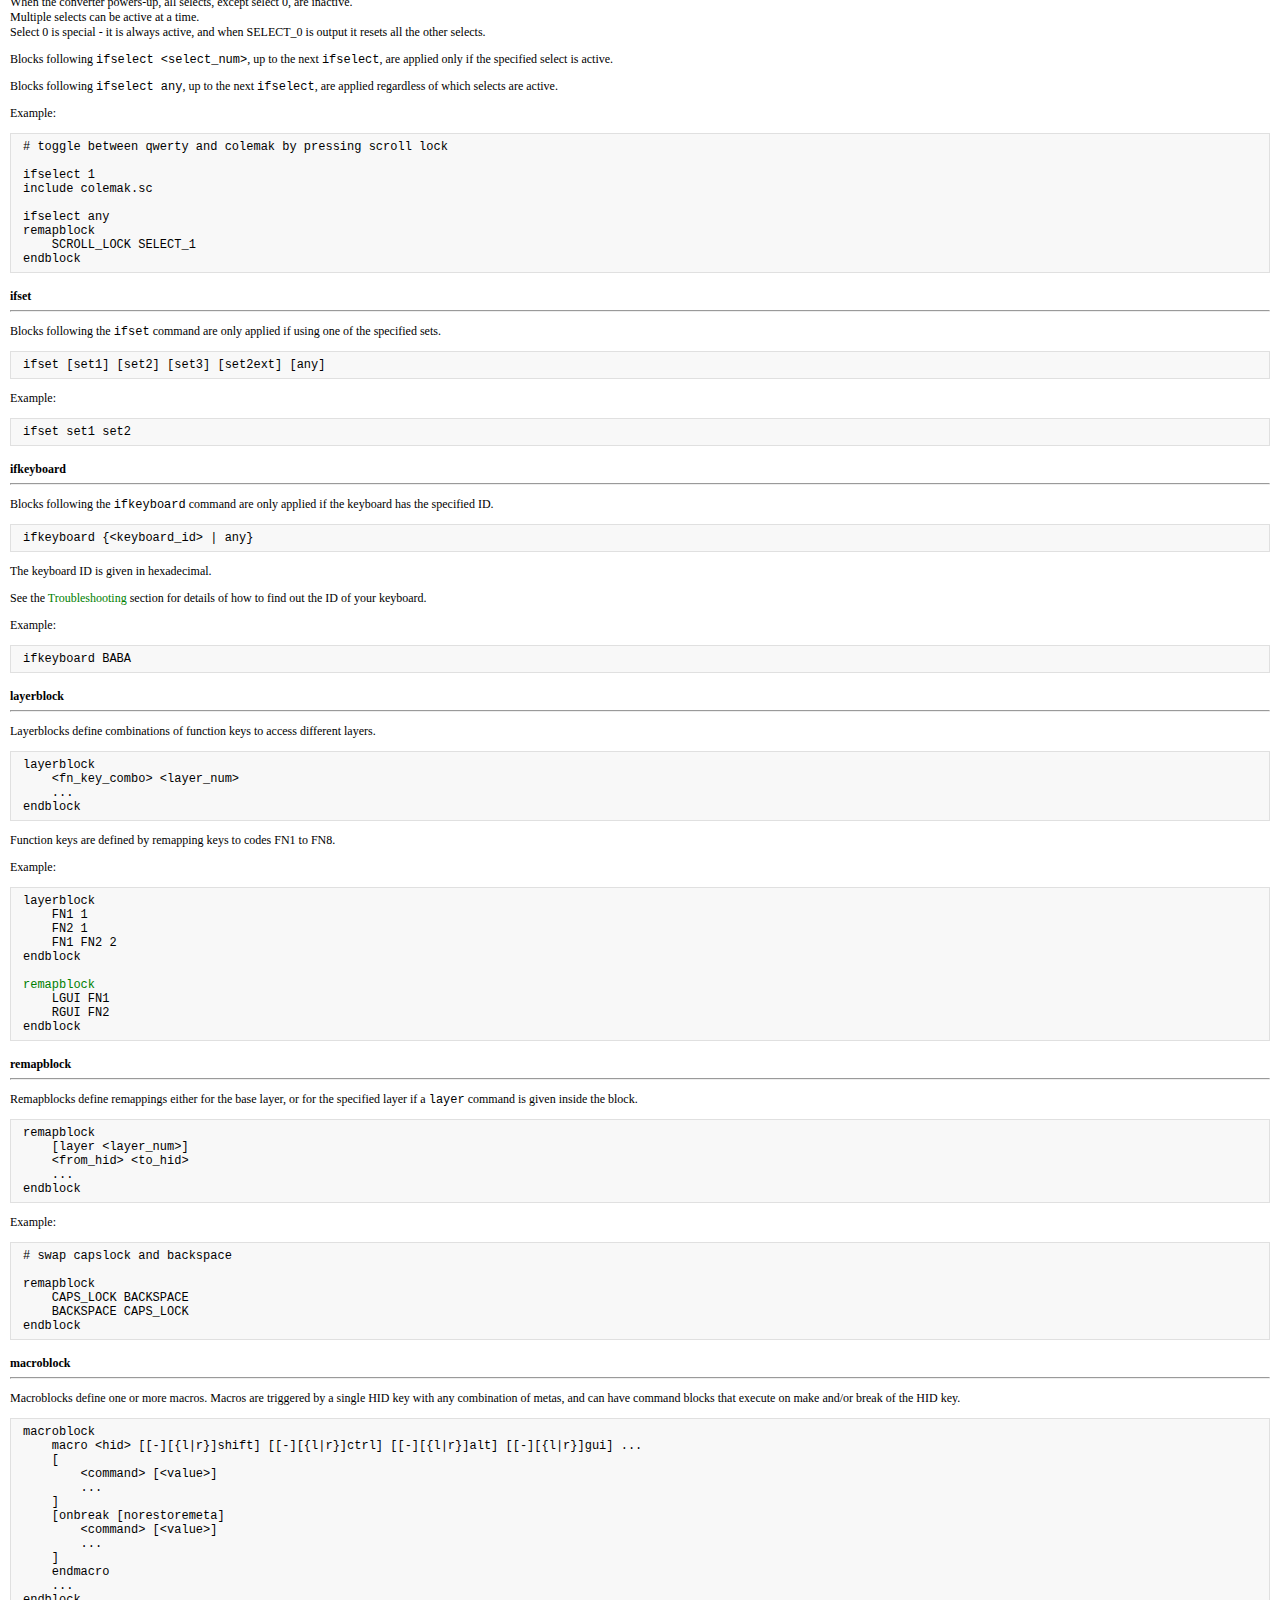
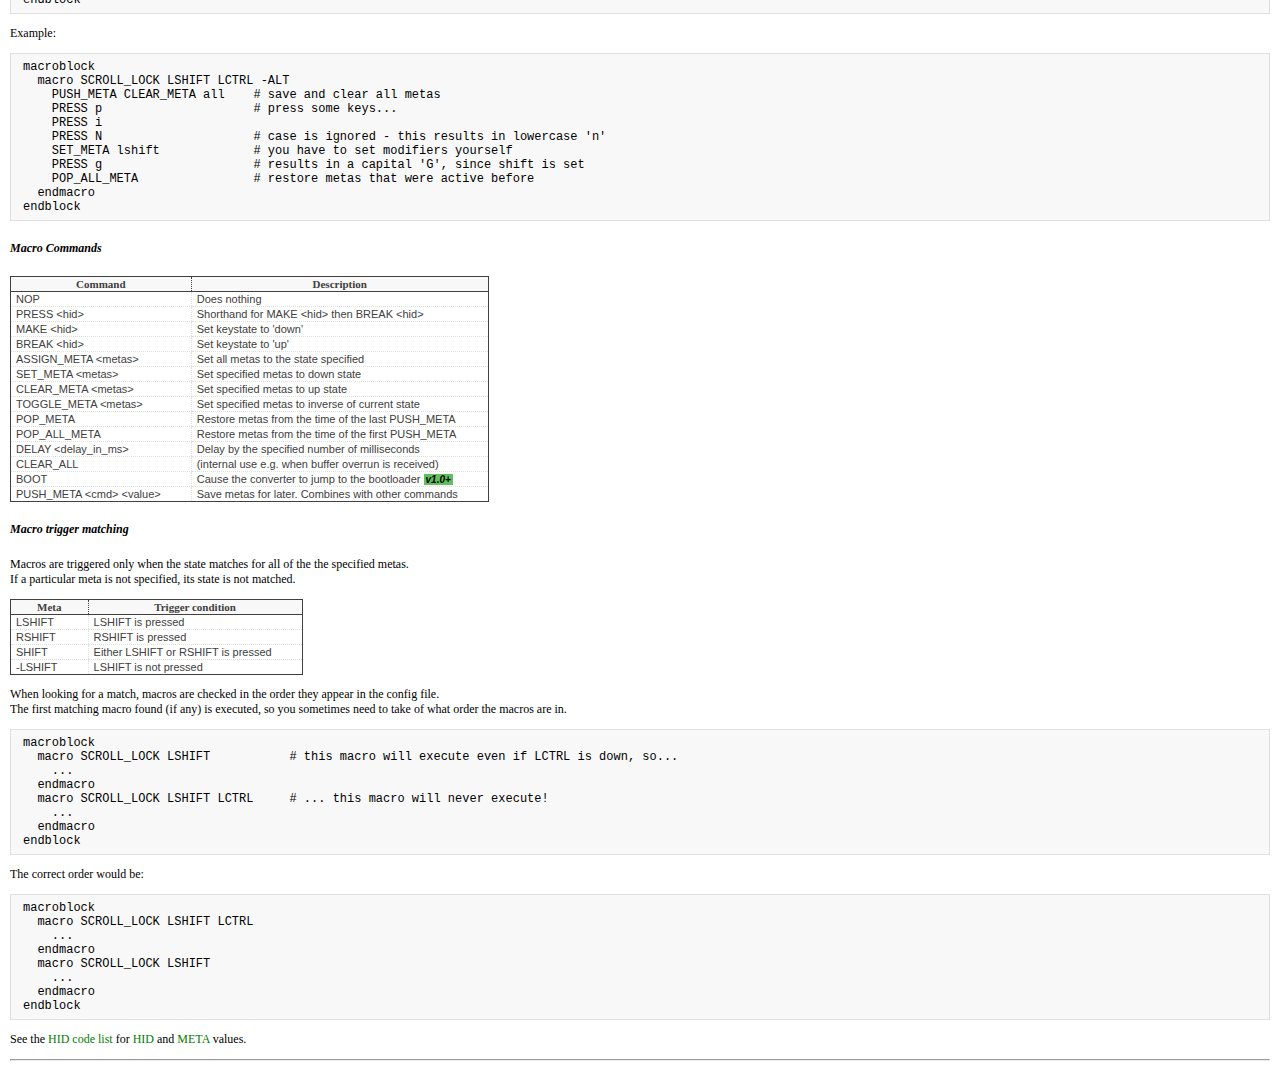
<file: soarer/docs/config.html>
<html>
<head>
<link rel="stylesheet" type="text/css" href="style1.css">
<title>XT/AT/PS2/Terminal to USB Converter with NKRO - Config</title>
</head>

<body>

<script type="text/javascript" src="headermenu.js"></script>
<script type="text/javascript">navtabfn("Config")</script>
<noscript><div id=jswarn class=\"navtabs\">These docs work best with Javascript enabled!</div></noscript>


<h2>Config <a href=./history.html#v0997><span class="versioninfo">v0.997+</span></a></h2>
<hr>

<div id="contentslist">
<ul>
	<li><a href="#overview">Overview</a></li>
	<li><a href="#initial">Initial Translation</a></li>
	<li><a href="#commands">Command Reference</a></li>
	<ul>
		<li><a href="#force">force</a></li>
		<li><a href="#include">include</a></li>
		<li><a href="#ifselect">ifselect</a></li>
		<li><a href="#ifset">ifset</a></li>
		<li><a href="#ifkeyboard">ifkeyboard</a></li>
		<li><a href="#remapblock">remapblock</a></li>
		<li><a href="#layerblock">layerblock</a></li>
		<li><a href="#macroblock">macroblock</a></li>
		<ul>
			<li><a href="#macro_commands">Macro Commands</a></li>
			<li><a href="#triggers">Macro trigger matching</a></li>
		</ul>
	</ul>
</ul>
</div>


<h3 id="overview">Overview</h3>
<hr>

<p>This diagram gives an simplified view of the processing stages inside the converter:<br>
	<img src="images/dataflow.png" border="0" usemap="#map1"/>
	<map name="map1" id="map1">
	<area href="#initial" alt="Initial Translation" shape="rect" coords="90,82,170,119"/>
	<area href="codes.html" alt="Codes" shape="rect" coords="186,190,221,207"/>
	<area href="#layerblock" alt="layerblock" shape="rect" coords="240,228,277,246"/>
	<area href="#layerblock" alt="layerblock" shape="rect" coords="241,275,319,292"/>
	<area href="#layerblock" alt="layerblock" shape="rect" coords="336,228,364,246"/>
	<area href="#remapblock" alt="remapblock" shape="rect" coords="255,178,304,194"/>
	<area href="#macroblock" alt="macroblock" shape="rect" coords="429,178,480,194"/>
	<area href="#ifselect" alt="ifselect" shape="rect" coords="421,69,488,104"/>
	<area href="#ifselect" alt="ifselect" shape="rect" coords="489,129,552,145"/>
	<area href="codes.html" alt="Codes" shape="rect" coords="576,190,604,206"/>
	</map>
</p>
<p>The first stage is a fixed <a href="#initial">initial translation</a> into HID codes, that cannot be modified by the config.
	The goal of this stage is to map into a reasonable base set of codes for further remapping, and to try and ensure that each
	key on the keyboard results in a unique HID code after this stage.</p>
<p>The second stage combines <a href="#remapblock">remapping</a> and <a href="#layerblock">layer</a> functions, since layers are simply alternate remappings.</p>
<p>The third stage is <a href="#macroblock">macro</a> expansion.</p>
<p>The final stage separates out the internal commands such as <a href="#ifselect">SELECTn</a> and <a href="#macro_commands">BOOT</a> etc. and routes them appropriately, and
	also converts the <a href="codes.html">HIDX</a> codes back into standard HID codes for the keyboard, media, and power code pages.</p>


<h3 id="initial">Initial Translation</h3>
<hr>
<p>For most keys it's fairly obvious which codes are produced after the fixed initial translation.
However, for some keys on a 122-key keyboard, and the normally unused extra keys on various keyboards,
the codes don't follow an obvious pattern.</p>
<p>To find out which code a key is producing after the fixed initial translation,
you can use <a href="http://www.pjrc.com/teensy/hid_listen.html">hid_listen</a>
to examine the <a href="trouble.html#diag">Diagnostic Output</a>.
</p>
<p>When you press a key, a set of codes is sent by the converter to hid_listen.
For example, pressing the centre key in the 122-key's cursor block results in:
</p>
<pre><code>r62 +93 d93 rE2 -93 u93
</code></pre>
<p>Note the code prefixed by '+', then look it up in the <a href="codes.html">HID code list</a>.
For the example, looking up 93 reveals that the identifier to use for remapping or triggering a macro would be LANG_4.
</p>

<h3 id="commands">Command Reference</h3>
<hr>

<h4 id="force">force</h4>
<hr>
<p>The <code>force</code> command disables the auto-detection of keyboard type. It is only very rarely needed!</p>
<pre><code>force {set1|set2|set3|set2ext}
</code></pre>
<p>Example:</p>
<pre><code>force set2
</code></pre>

<h4 id="include">include</h4>
<hr>
<p>The <code>include</code> command processes another file, exactly as if it was copy-pasted to where the include command is.</p>
<pre><code>include &lt;file_name&gt;
</code></pre>
<p>Quotation marks are optional unless the file name contains spaces.</p>
<p>Example:</p>
<pre><code>include "colemak.sc"
</code></pre>

<h4 id="ifselect">ifselect</h4>
<hr>
<p>
Groups of settings can be toggled by using the <code>ifselect</code> command and defining remaps or macros that output the SELECT_0 to SELECT_7 codes.</p>
<pre><code>ifselect {&lt;select_num&gt; | any}
</code></pre>
<p>
When any of the SELECT codes are output the entire config is reloaded, and the <code>ifselect</code> commands choose which blocks will be applied.<br/>
When the converter powers-up, all selects, except select 0, are inactive.<br/>
Multiple selects can be active at a time.<br/>
Select 0 is special - it is always active, and when SELECT_0 is output it resets all the other selects.
</p>
<p>Blocks following <code>ifselect &lt;select_num&gt;</code>, up to the next <code>ifselect</code>, are applied only if the specified select is active.</p>
<p>Blocks following <code>ifselect any</code>, up to the next <code>ifselect</code>, are applied regardless of which selects are active.</p>
<p>Example:</p>
<pre><code># toggle between qwerty and colemak by pressing scroll lock

ifselect 1
include colemak.sc

ifselect any
remapblock
    SCROLL_LOCK SELECT_1
endblock
</code></pre>

<h4 id="ifset">ifset</h4>
<hr>
<p>Blocks following the <code>ifset</code> command are only applied if using one of the specified sets.</p>
<pre><code>ifset [set1] [set2] [set3] [set2ext] [any]
</code></pre>
<p>Example:</p>
<pre><code>ifset set1 set2
</code></pre>

<h4 id="ifkeyboard">ifkeyboard</h4>
<hr>
<p>Blocks following the <code>ifkeyboard</code> command are only applied if the keyboard has the specified ID.</br>
<pre><code>ifkeyboard {&lt;keyboard_id&gt; | any}
</code></pre>
<p>The keyboard ID is given in hexadecimal.</p>
<p>See the <a href=trouble.html#keyboardid>Troubleshooting</a> section for details of how to find out the ID of your keyboard.</p>
<p>Example:</p>
<pre><code>ifkeyboard BABA
</code></pre>

<h4 id="layerblock">layerblock</h4>
<hr>
<p>Layerblocks define combinations of function keys to access different layers.</p>
<pre><code>layerblock
    &lt;fn_key_combo&gt; &lt;layer_num&gt;
    ...
endblock
</code></pre>
<p>Function keys are defined by remapping keys to codes FN1 to FN8.</p>
<p>Example:</p>
<pre><code>layerblock
    FN1 1
    FN2 1
    FN1 FN2 2
endblock

<a href=config.html#remapblock>remapblock</a>
    LGUI FN1
    RGUI FN2
endblock
</code></pre>

<h4 id="remapblock">remapblock</h4>
<hr>
<p>Remapblocks define remappings either for the base layer, or for the specified
layer if a <code>layer</code> command is given inside the block.</p>
<pre><code>remapblock
    [layer &lt;layer_num&gt;]
    &lt;from_hid&gt; &lt;to_hid&gt;
    ...
endblock
</code></pre>
<p>Example:</p>
<pre><code># swap capslock and backspace

remapblock
    CAPS_LOCK BACKSPACE
    BACKSPACE CAPS_LOCK
endblock
</code></pre>

<h4 id="macroblock">macroblock</h4>
<hr>
<p>Macroblocks define one or more macros. Macros are triggered by a single HID
key with any combination of metas, and can have command blocks that execute
on make and/or break of the HID key.</p>
<pre><code>macroblock
    macro &lt;hid&gt; [[-][{l|r}]shift] [[-][{l|r}]ctrl] [[-][{l|r}]alt] [[-][{l|r}]gui] ...
    [
        &lt;command&gt; [&lt;value&gt;]
        ...
    ]
    [onbreak [norestoremeta]
        &lt;command&gt; [&lt;value&gt;]
        ...
    ]
    endmacro
    ...
endblock
</code></pre>

<p>Example:</p>
<pre><code>macroblock
  macro SCROLL_LOCK LSHIFT LCTRL -ALT
    PUSH_META CLEAR_META all    # save and clear all metas
    PRESS p                     # press some keys...
    PRESS i
    PRESS N                     # case is ignored - this results in lowercase 'n'
    SET_META lshift             # you have to set modifiers yourself
    PRESS g                     # results in a capital 'G', since shift is set
    POP_ALL_META                # restore metas that were active before
  endmacro
endblock
</code></pre>

<h5 id="macro_commands">Macro Commands</h5>

<table>
<tr><th>Command</th><th>Description</th></tr>
<tr><td>NOP</td><td>Does nothing</td></tr>
<tr><td>PRESS &lt;hid&gt;</td><td>Shorthand for MAKE &lt;hid&gt; then BREAK &lt;hid&gt;</td></tr>
<tr><td>MAKE &lt;hid&gt;</td><td>Set keystate to 'down'</td></tr>
<tr><td>BREAK &lt;hid&gt;</td><td>Set keystate to 'up'</td></tr>
<tr><td>ASSIGN_META &lt;metas&gt;</td><td>Set all metas to the state specified</td></tr>
<tr><td>SET_META &lt;metas&gt;</td><td>Set specified metas to down state</td></tr>
<tr><td>CLEAR_META &lt;metas&gt;</td><td>Set specified metas to up state</td></tr>
<tr><td>TOGGLE_META &lt;metas&gt;</td><td>Set specified metas to inverse of current state</td></tr>
<tr><td>POP_META</td><td>Restore metas from the time of the last PUSH_META</td></tr>
<tr><td>POP_ALL_META</td><td>Restore metas from the time of the first PUSH_META</td></tr>
<tr><td>DELAY &lt;delay_in_ms&gt;</td><td>Delay by the specified number of milliseconds</td></tr>
<tr><td>CLEAR_ALL</td><td>(internal use e.g. when buffer overrun is received)</td></tr>
<tr><td>BOOT</td><td>Cause the converter to jump to the bootloader  <a href=./history.html#v100><span class="versioninfo">v1.0+</span></a></td></tr>
<tr><td>PUSH_META &lt;cmd&gt; &lt;value&gt;</td><td>Save metas for later. Combines with other commands</td></tr>
</table>

<h5 id="triggers">Macro trigger matching</h5>

<p>
Macros are triggered only when the state matches for all of the the specified metas.<br/>
If a particular meta is not specified, its state is not matched.<br/>
</p>

<table>
<tr><th>Meta</th><th>Trigger condition</th></tr>
<tr><td>LSHIFT</td><td>LSHIFT is pressed</td></tr>
<tr><td>RSHIFT</td><td>RSHIFT is pressed</td></tr>
<tr><td>SHIFT</td><td>Either LSHIFT or RSHIFT is pressed</td></tr>
<tr><td>-LSHIFT</td><td>LSHIFT is not pressed</td></tr>
</table>

<p>
When looking for a match, macros are checked in the order they appear in the config file.<br/>
The first matching macro found (if any) is executed, so you sometimes need to take of what order the macros are in.
</p>
<pre><code>macroblock
  macro SCROLL_LOCK LSHIFT           # this macro will execute even if LCTRL is down, so...
    ...
  endmacro
  macro SCROLL_LOCK LSHIFT LCTRL     # ... this macro will never execute!
    ...
  endmacro
endblock
</code></pre>
<p>The correct order would be:</p>
<pre><code>macroblock
  macro SCROLL_LOCK LSHIFT LCTRL
    ...
  endmacro
  macro SCROLL_LOCK LSHIFT
    ...
  endmacro
endblock
</code></pre>
	
<p>See the <a href="codes.html">HID code list</a> for <a href="codes.html#codes">HID</a> and <a href="codes.html#modifiers">META</a> values.</p>

<hr>
</body></html>
</file>
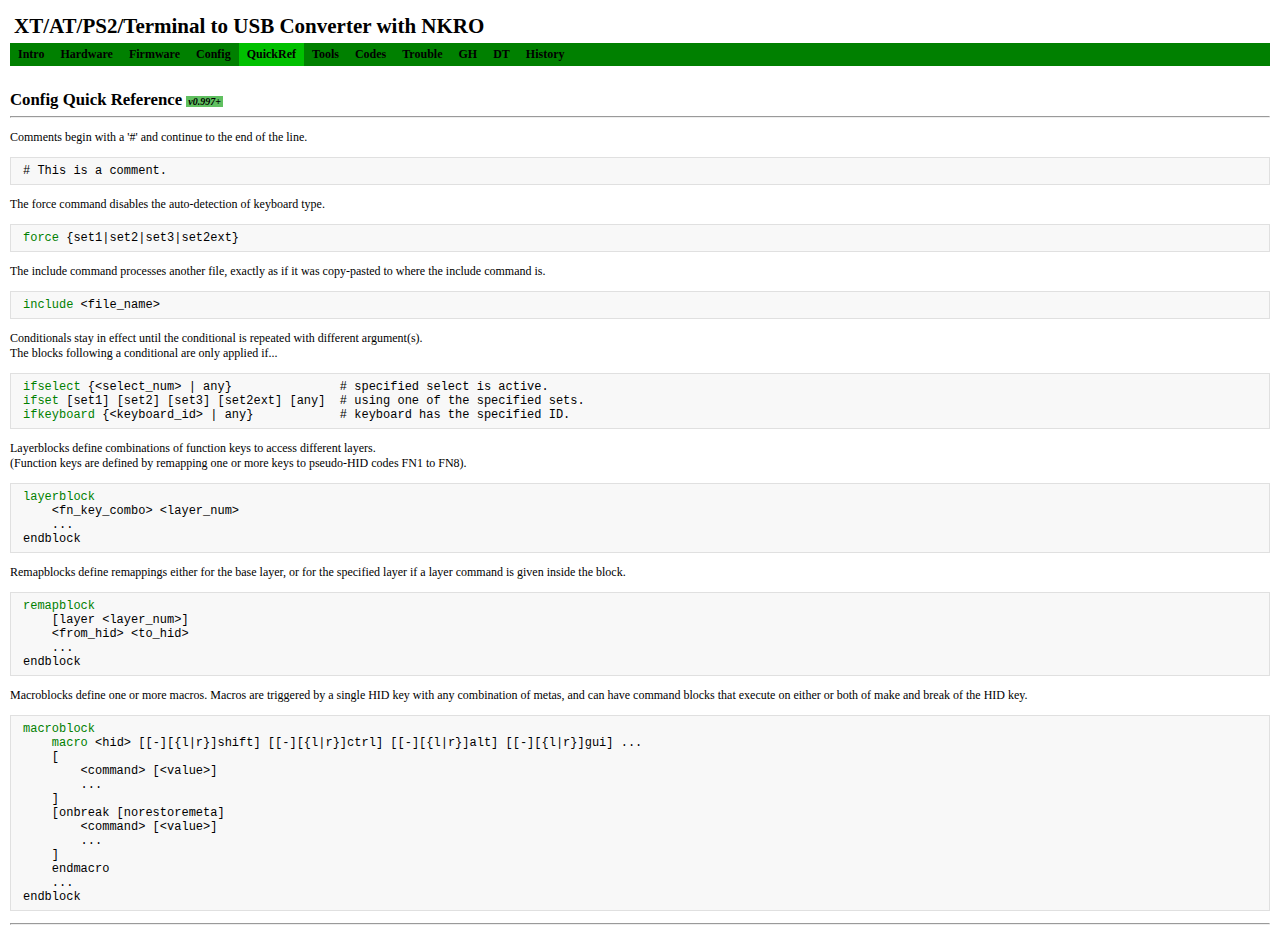
<file: soarer/docs/configquickref.html>
<html>
<head>
<link rel="stylesheet" type="text/css" href="style1.css">
<title>XT/AT/PS2/Terminal to USB Converter with NKRO - QuickRef</title>
</head>

<body>

<script type="text/javascript" src="headermenu.js"></script>
<script type="text/javascript">navtabfn("QuickRef")</script>
<noscript><div id=jswarn class=\"navtabs\">These docs work best with Javascript enabled!</div></noscript>

<h2>Config Quick Reference <a href=./history.html#v0997><span class="versioninfo">v0.997+</span></a></h2>
<hr>
<p>Comments begin with a '#' and continue to the end of the line.</p>
<pre><code># This is a comment.
</code></pre>

<p>The force command disables the auto-detection of keyboard type.</p>
<pre><code><a href=config.html#force>force</a> {set1|set2|set3|set2ext}
</code></pre>

<p>The include command processes another file, exactly as if it was copy-pasted to where the include command is.</p>
<pre><code><a href=config.html#include>include</a> &lt;file_name&gt;
</code></pre>

<p>Conditionals stay in effect until the conditional is repeated with different argument(s).<br/>
The blocks following a conditional are only applied if...</p>
<pre><code><a href=config.html#ifselect>ifselect</a> {&lt;select_num&gt; | any}               # specified select is active.
<a href=config.html#ifset>ifset</a> [set1] [set2] [set3] [set2ext] [any]  # using one of the specified sets.
<a href=config.html#ifkeyboard>ifkeyboard</a> {&lt;keyboard_id&gt; | any}            # keyboard has the specified ID.
</code></pre>

<p>Layerblocks define combinations of function keys to access different layers.<br/>
(Function keys are defined by remapping one or more keys to pseudo-HID codes FN1 to FN8).</p>
<pre><code><a href=config.html#layerblock>layerblock</a>
    &lt;fn_key_combo&gt; &lt;layer_num&gt;
    ...
endblock
</code></pre>

<p>Remapblocks define remappings either for the base layer, or for the specified
layer if a layer command is given inside the block.</p>
<pre><code><a href=config.html#remapblock>remapblock</a>
    [layer &lt;layer_num&gt;]
    &lt;from_hid&gt; &lt;to_hid&gt;
    ...
endblock
</code></pre>

<p>Macroblocks define one or more macros. Macros are triggered by a single HID
key with any combination of metas, and can have command blocks that execute
on either or both of make and break of the HID key.</p>
<pre><code><a href=config.html#macro>macroblock</a>
    <a href=config.html#macro>macro</a> &lt;hid&gt; [[-][{l|r}]shift] [[-][{l|r}]ctrl] [[-][{l|r}]alt] [[-][{l|r}]gui] ...
    [
        &lt;command&gt; [&lt;value&gt;]
        ...
    ]
    [onbreak [norestoremeta]
        &lt;command&gt; [&lt;value&gt;]
        ...
    ]
    endmacro
    ...
endblock
</code></pre>
<hr>
</body></html>
</file>
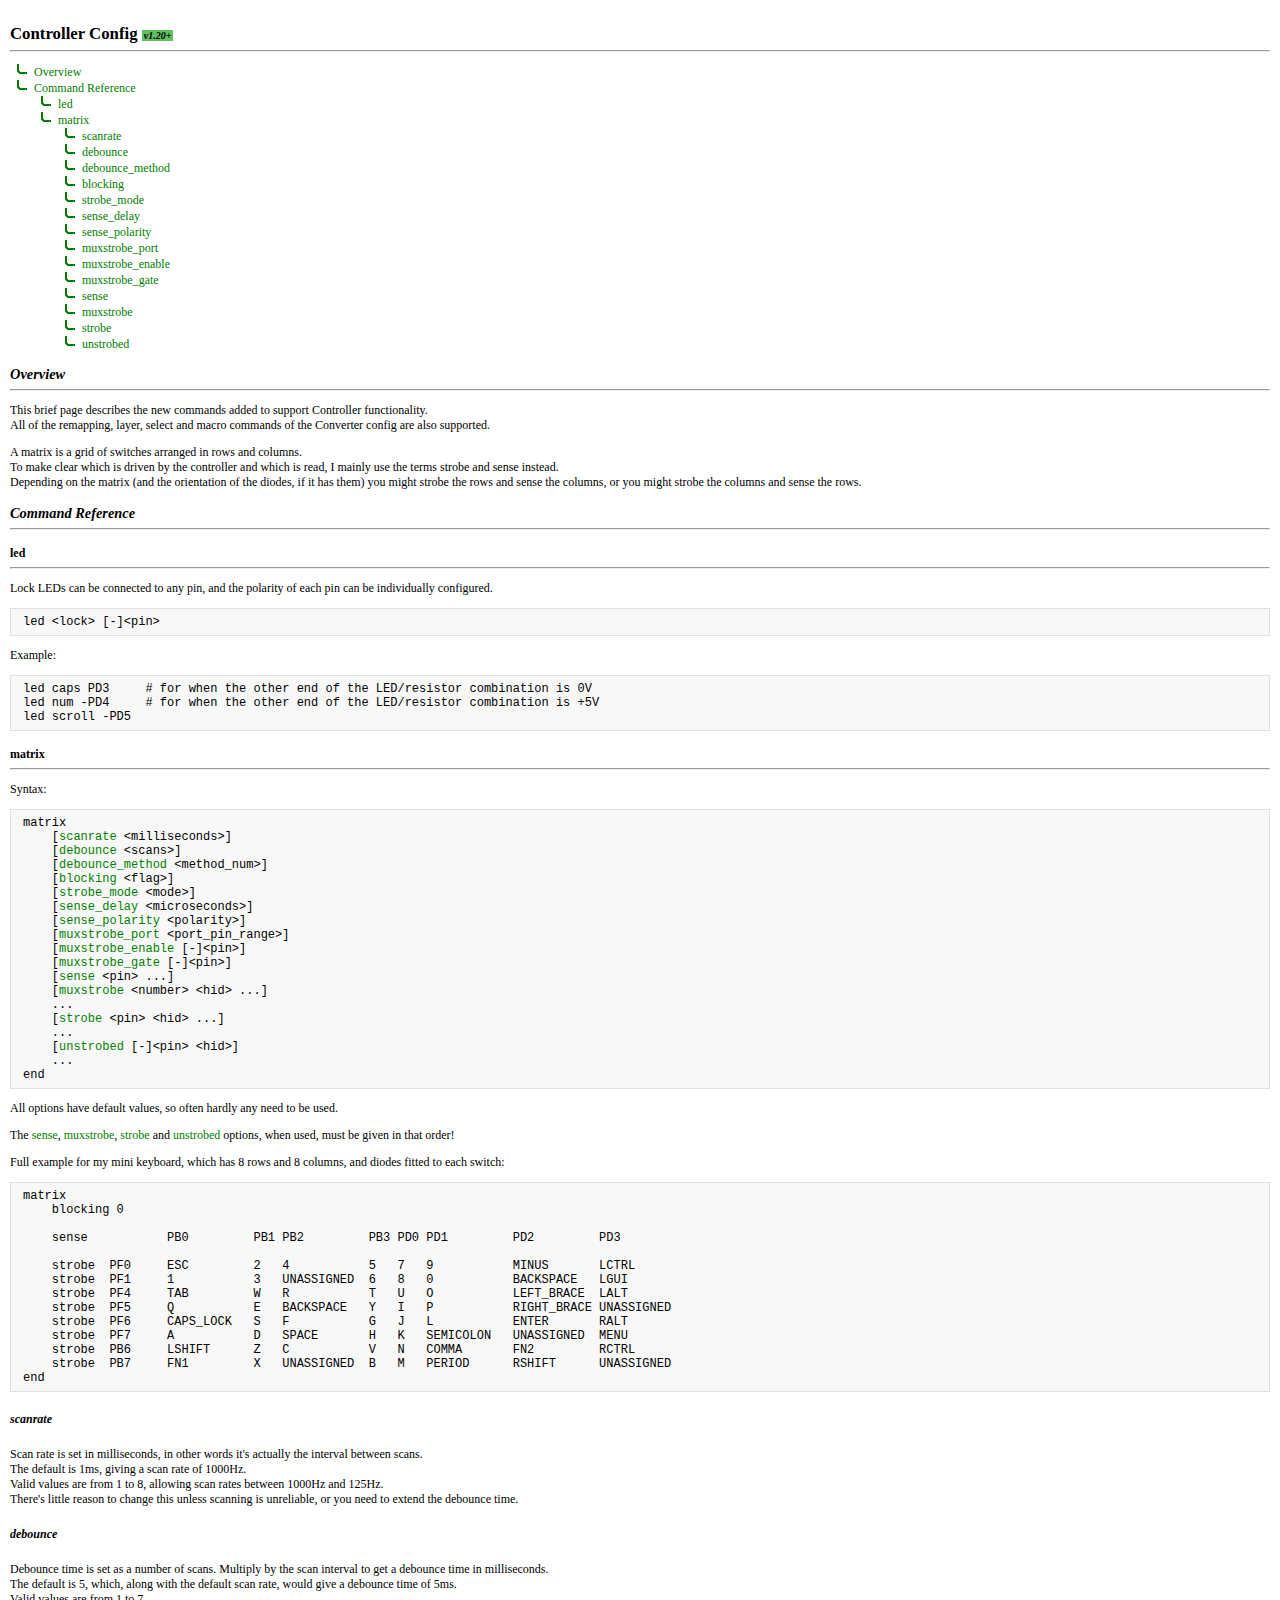
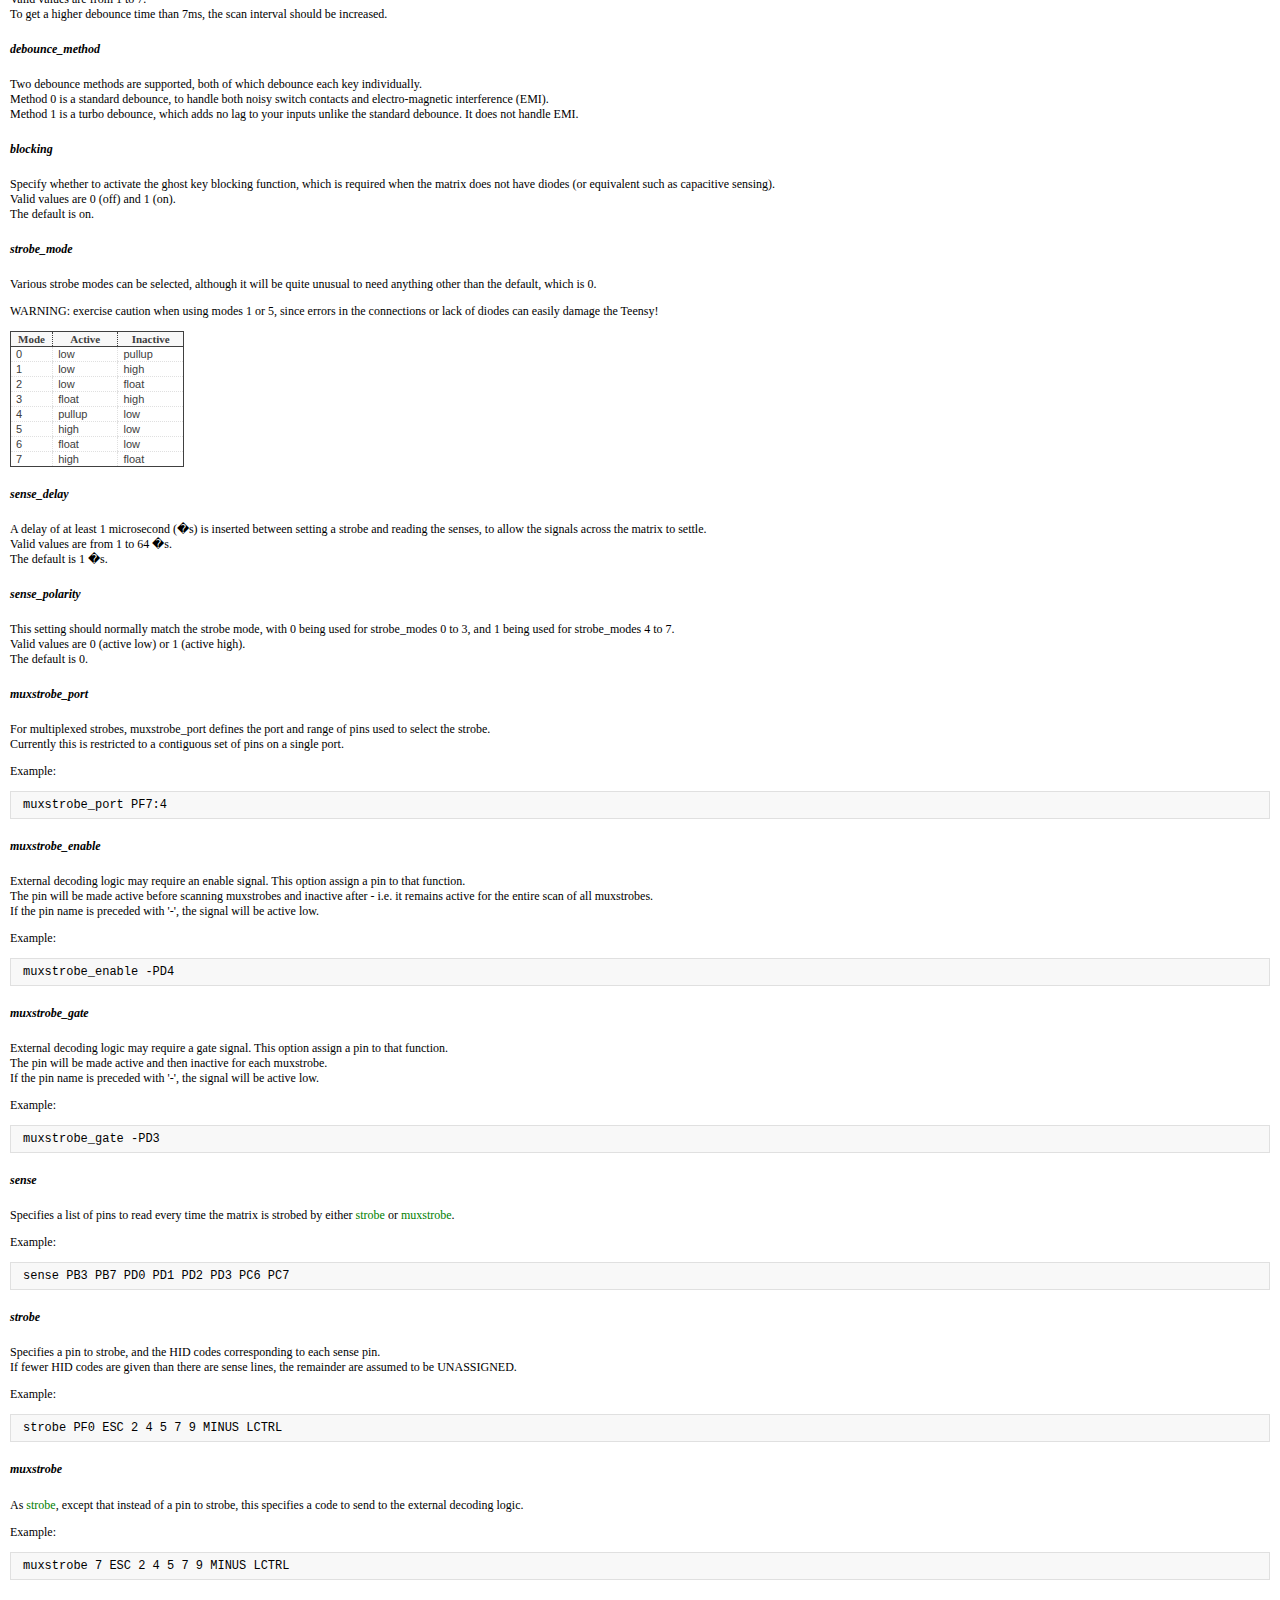
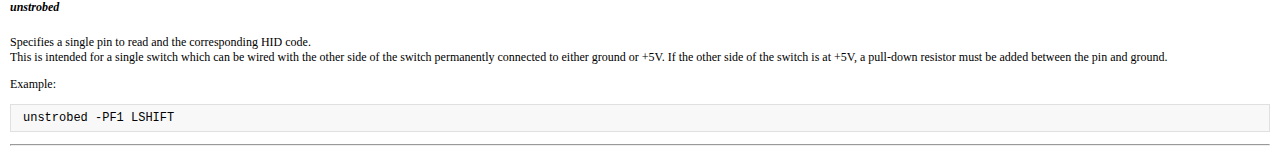
<file: soarer/docs/controller.html>
<html>
<head>
<link rel="stylesheet" type="text/css" href="style1.css">
<title>XT/AT/PS2/Terminal to USB Converter with NKRO - Controller Config</title>
</head>

<body>



<h2>Controller Config <a href=./history.html#v120><span class="versioninfo">v1.20+</span></a></h2>
<hr>

<div id="contentslist">
<ul>
	<li><a href="#overview">Overview</a></li>
	<li><a href="#commands">Command Reference</a></li>
	<ul>
		<li><a href="#led">led</a></li>
		<li><a href="#matrix">matrix</a></li>
		<ul>
			<li><a href="#scanrate">scanrate</a></li>
			<li><a href="#debounce">debounce</a></li>
			<li><a href="#debounce_method">debounce_method</a></li>
			<li><a href="#blocking">blocking</a></li>
			<li><a href="#strobe_mode">strobe_mode</a></li>
			<li><a href="#sense_delay">sense_delay</a></li>
			<li><a href="#sense_polarity">sense_polarity</a></li>
			<li><a href="#muxstrobe_port">muxstrobe_port</a></li>
			<li><a href="#muxstrobe_enable">muxstrobe_enable</a></li>
			<li><a href="#muxstrobe_gate">muxstrobe_gate</a></li>
			<li><a href="#sense">sense</a></li>
			<li><a href="#muxstrobe">muxstrobe</a></li>
			<li><a href="#strobe">strobe</a></li>
			<li><a href="#unstrobed">unstrobed</a></li>
		</ul>
	</ul>
</ul>
</div>


<h3 id="overview">Overview</h3>
<hr>

<p>
	This brief page describes the new commands added to support Controller functionality.<br/>
	All of the remapping, layer, select and macro commands of the Converter config are also supported.<br/>
</p>

<p>
	A matrix is a grid of switches arranged in rows and columns.<br/>
	To make clear which is driven by the controller and which is read, I mainly use the terms strobe and sense instead.<br/>
	Depending on the matrix (and the orientation of the diodes, if it has them) you might strobe the rows and sense the columns, or you might strobe the columns and sense the rows.<br/>
</p>


<h3 id="commands">Command Reference</h3>
<hr>


<h4 id="led">led</h4>
<hr>
<p>Lock LEDs can be connected to any pin, and the polarity of each pin can be individually configured.
<pre><code>led &lt;lock&gt; [-]&lt;pin&gt;
</code></pre>
<p>Example:
<pre><code>led caps PD3     # for when the other end of the LED/resistor combination is 0V
led num -PD4     # for when the other end of the LED/resistor combination is +5V
led scroll -PD5
</code></pre>
</p>


<h4 id="matrix">matrix</h4>
<hr>

<p>Syntax:
<pre><code>matrix
    [<a href="#scanrate">scanrate</a> &lt;milliseconds&gt;]
    [<a href="#debounce">debounce</a> &lt;scans&gt;]
    [<a href="#debounce_method">debounce_method</a> &lt;method_num&gt;]
    [<a href="#blocking">blocking</a> &lt;flag&gt;]
    [<a href="#strobe_mode">strobe_mode</a> &lt;mode&gt;]
    [<a href="#sense_delay">sense_delay</a> &lt;microseconds&gt;]
    [<a href="#sense_polarity">sense_polarity</a> &lt;polarity&gt;]
    [<a href="#muxstrobe_port">muxstrobe_port</a> &lt;port_pin_range&gt;]
    [<a href="#muxstrobe_enable">muxstrobe_enable</a> [-]&lt;pin&gt;]
    [<a href="#muxstrobe_gate">muxstrobe_gate</a> [-]&lt;pin&gt;]
    [<a href="#sense">sense</a> &lt;pin&gt; ...]
    [<a href="#muxstrobe">muxstrobe</a> &lt;number&gt; &lt;hid&gt; ...]
    ...
    [<a href="#strobe">strobe</a> &lt;pin&gt; &lt;hid&gt; ...]
    ...
    [<a href="#unstrobed">unstrobed</a> [-]&lt;pin&gt; &lt;hid&gt;]
    ...
end
</code></pre>
</p>

<p>
	All options have default values, so often hardly any need to be used.<br>
</p>
<p>
	The <a href="#sense">sense</a>, <a href="#muxstrobe">muxstrobe</a>, <a href="#strobe">strobe</a>
	and <a href="#unstrobed">unstrobed</a> options, when used, must be given in that order!<br>
</p>
<p>
	Full example for my mini keyboard, which has 8 rows and 8 columns, and diodes fitted to each switch:
	<pre><code>matrix
    blocking 0

    sense           PB0         PB1 PB2         PB3 PD0 PD1         PD2         PD3

    strobe  PF0     ESC         2   4           5   7   9           MINUS       LCTRL
    strobe  PF1     1           3   UNASSIGNED  6   8   0           BACKSPACE   LGUI
    strobe  PF4     TAB         W   R           T   U   O           LEFT_BRACE  LALT
    strobe  PF5     Q           E   BACKSPACE   Y   I   P           RIGHT_BRACE UNASSIGNED
    strobe  PF6     CAPS_LOCK   S   F           G   J   L           ENTER       RALT
    strobe  PF7     A           D   SPACE       H   K   SEMICOLON   UNASSIGNED  MENU
    strobe  PB6     LSHIFT      Z   C           V   N   COMMA       FN2         RCTRL
    strobe  PB7     FN1         X   UNASSIGNED  B   M   PERIOD      RSHIFT      UNASSIGNED
end
</code></pre>
</p>


<h5 id="scanrate">scanrate</h5>

<p>
	Scan rate is set in milliseconds, in other words it's actually the interval between scans.<br>
	The default is 1ms, giving a scan rate of 1000Hz.<br>
	Valid values are from 1 to 8, allowing scan rates between 1000Hz and 125Hz.<br>
	There's little reason to change this unless scanning is unreliable, or you need to extend the debounce time.<br>
</p>

<h5 id="debounce">debounce</h5>

<p>
	Debounce time is set as a number of scans. Multiply by the scan interval to get a debounce time in milliseconds.<br>
	The default is 5, which, along with the default scan rate, would give a debounce time of 5ms.<br>
	Valid values are from 1 to 7.<br>
	To get a higher debounce time than 7ms, the scan interval should be increased.<br>
</p>

<h5 id="debounce_method">debounce_method</h5>

<p>
	Two debounce methods are supported, both of which debounce each key individually.<br>
	Method 0 is a standard debounce, to handle both noisy switch contacts and electro-magnetic interference (EMI).<br>
	Method 1 is a turbo debounce, which adds no lag to your inputs unlike the standard debounce. It does not handle EMI.<br>
</p>

<h5 id="blocking">blocking</h5>

<p>
	Specify whether to activate the ghost key blocking function, which is required when the matrix does not have diodes
	(or equivalent such as capacitive sensing).<br>
	Valid values are 0 (off) and 1 (on).<br>
	The default is on.<br>
</p>

<h5 id="strobe_mode">strobe_mode</h5>

<p>
	Various strobe modes can be selected, although it will be quite unusual to need anything other than the default, which is 0.
</p>
<p>
<p>
	WARNING: exercise caution when using modes 1 or 5, since errors in the connections or lack of diodes can easily damage the Teensy!<br>
</p>
<p>
	<table>
		<tr><th>Mode</th><th>Active</th><th>Inactive</th></tr>
		<tr><td>0</td>   <td>low</td>   <td>pullup</td>  </tr>
		<tr><td>1</td>   <td>low</td>   <td>high</td>    </tr>
		<tr><td>2</td>   <td>low</td>   <td>float</td>   </tr>
		<tr><td>3</td>   <td>float</td> <td>high</td>    </tr>
		<tr><td>4</td>   <td>pullup</td><td>low</td>     </tr>
		<tr><td>5</td>   <td>high</td>  <td>low</td>     </tr>
		<tr><td>6</td>   <td>float</td> <td>low</td>     </tr>
		<tr><td>7</td>   <td>high</td>  <td>float</td>   </tr>
	</table>
</p>

<h5 id="sense_delay">sense_delay</h5>

<p>
	A delay of at least 1 microsecond (�s) is inserted between setting a strobe and reading the senses,
	to allow the signals across the matrix to settle.<br>
	Valid values are from 1 to 64 �s.<br>
	The default is 1 �s.<br>
</p>

<h5 id="sense_polarity">sense_polarity</h5>

<p>
	This setting should normally match the strobe mode, with 0 being used for strobe_modes 0 to 3, and 1 being used for strobe_modes 4 to 7.<br>
	Valid values are 0 (active low) or 1 (active high).<br>
	The default is 0.<br>
</p>

<h5 id="muxstrobe_port">muxstrobe_port</h5>

<p>
	For multiplexed strobes, muxstrobe_port defines the port and range of pins used to select the strobe.<br>
	Currently this is restricted to a contiguous set of pins on a single port.<br>
</p>
<p>
	Example:
	<pre><code>muxstrobe_port PF7:4</code></pre>
</p>

<h5 id="muxstrobe_enable">muxstrobe_enable</h5>

<p>
	External decoding logic may require an enable signal. This option assign a pin to that function.<br>
	The pin will be made active before scanning muxstrobes and inactive after - i.e. it remains active for the entire scan of all muxstrobes.<br>
	If the pin name is preceded with '-', the signal will be active low.<br>
</p>
<p>
	Example:
	<pre><code>muxstrobe_enable -PD4</code></pre>
</p>

<h5 id="muxstrobe_gate">muxstrobe_gate</h5>

<p>
	External decoding logic may require a gate signal. This option assign a pin to that function.<br>
	The pin will be made active and then inactive for each muxstrobe.<br>
	If the pin name is preceded with '-', the signal will be active low.<br>
</p>
<p>
	Example:
	<pre><code>muxstrobe_gate -PD3</code></pre>
</p>

<h5 id="sense">sense</h5>

<p>
	Specifies a list of pins to read every time the matrix is strobed by either <a href="#strobe">strobe</a> or <a href="#muxstrobe">muxstrobe</a>.<br>
</p>
<p>
	Example:
	<pre><code>sense PB3 PB7 PD0 PD1 PD2 PD3 PC6 PC7</code></pre>
</p>

<h5 id="strobe">strobe</h5>

<p>
	Specifies a pin to strobe, and the HID codes corresponding to each sense pin.<br>
	If fewer HID codes are given than there are sense lines, the remainder are assumed to be UNASSIGNED.<br>
</p>
<p>
	Example:
	<pre><code>strobe PF0 ESC 2 4 5 7 9 MINUS LCTRL</code></pre>
</p>

<h5 id="muxstrobe">muxstrobe</h5>

<p>
	As <a href="#strobe">strobe</a>, except that instead of a pin to strobe, this specifies a code to send to the external decoding logic.<br>
</p>
<p>
	Example:
	<pre><code>muxstrobe 7 ESC 2 4 5 7 9 MINUS LCTRL</code></pre>
</p>

<h5 id="unstrobed">unstrobed</h5>

<p>
	Specifies a single pin to read and the corresponding HID code.<br>
	This is intended for a single switch which can be wired with the other side of the switch permanently connected to either ground or +5V.
	If the other side of the switch is at +5V, a pull-down resistor must be added between the pin and ground.<br>
</p>
<p>
	Example:
	<pre><code>unstrobed -PF1 LSHIFT</code></pre>
</p>

<hr>
</body></html>
</file>
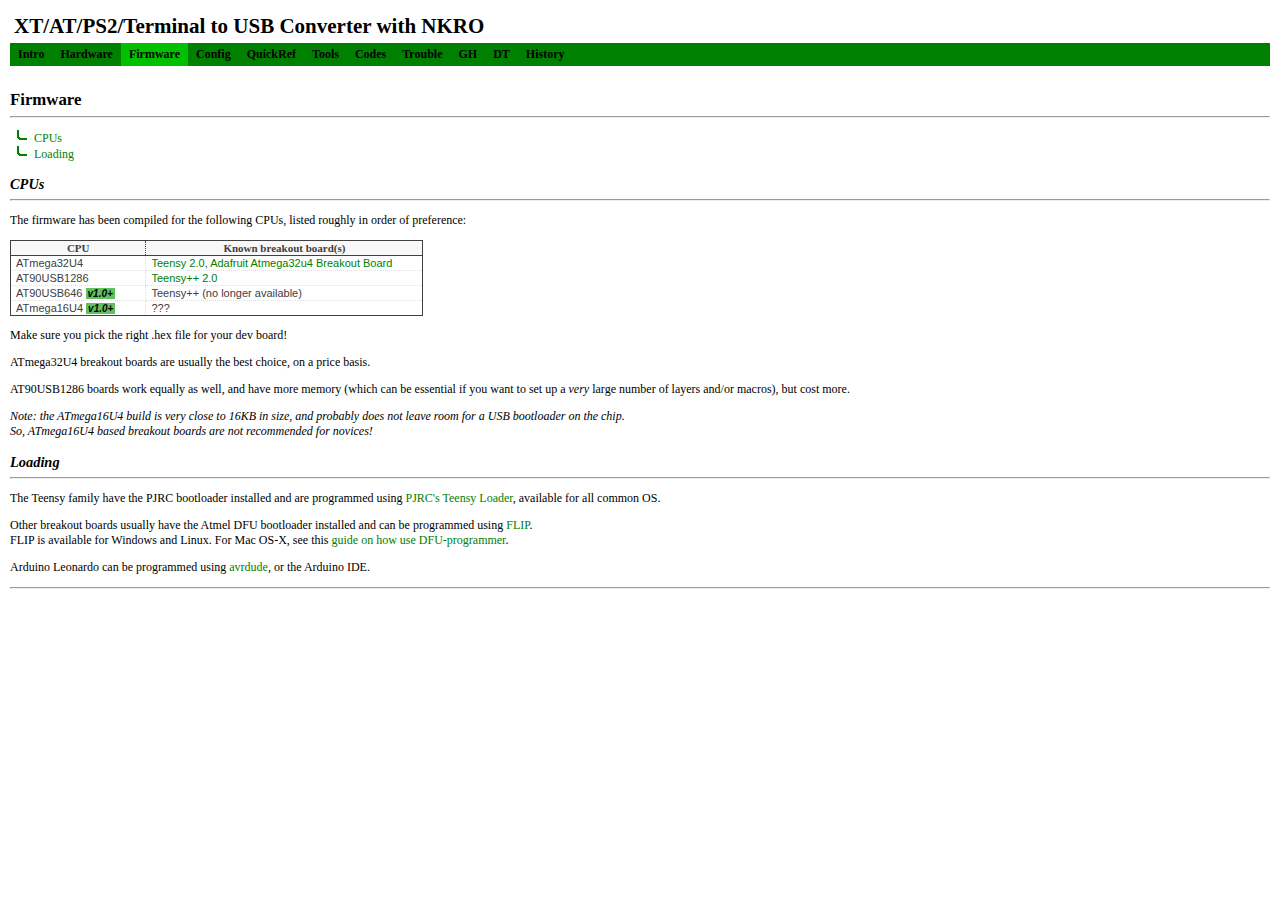
<file: soarer/docs/firmware.html>
<html>
<head>
<link rel="stylesheet" type="text/css" href="style1.css">
<title>XT/AT/PS2/Terminal to USB Converter with NKRO - Firmware</title>
</head>

<body>

<script type="text/javascript" src="headermenu.js"></script>
<script type="text/javascript">navtabfn("Firmware")</script>
<noscript><div id=jswarn class=\"navtabs\">These docs work best with Javascript enabled!</div></noscript>

<h2>Firmware</h2>
<hr>

<div id="contentslist">
<ul>
<li><a href="#cpus">CPUs</a></li>
<li><a href="#loading">Loading</a></li>
</ul>
</div>


<h3 id="cpus">CPUs</h3>
<hr>
<p>The firmware has been compiled for the following CPUs, listed roughly in order of preference:</p>
<p><table>
<tr><th>CPU</th><th>Known breakout board(s)</th></tr>
<tr><td>ATmega32U4</td><td><a href=http://www.pjrc.com/store/teensy.html>Teensy 2.0</a>, <a href=http://www.adafruit.com/products/296>Adafruit Atmega32u4 Breakout Board</a></td></tr>
<tr><td>AT90USB1286</td><td><a href=http://www.pjrc.com/store/teensypp.html>Teensy++ 2.0</a></td></tr>
<tr><td>AT90USB646 <a href=./history.html#v100><span class="versioninfo">v1.0+</span></a></td><td>Teensy++ (no longer available)</td></tr>
<tr><td>ATmega16U4 <a href=./history.html#v100><span class="versioninfo">v1.0+</span></a></td><td>???</td></tr>
</table></p>

<p>Make sure you pick the right .hex file for your dev board!</p>

<p>ATmega32U4 breakout boards are usually the best choice, on a price basis.</p>

<p>AT90USB1286 boards work equally as well, and have more memory (which can be essential if you want to set up a <i>very</i> large number of layers and/or macros), but cost more.</p>

<p><i>Note: the ATmega16U4 build is very close to 16KB in size, and probably does not leave room for a USB bootloader on the chip.<br/>
So, ATmega16U4 based breakout boards are not recommended for novices!</i></p>

<h3 id="loading">Loading</h3>
<hr>
<p>
The Teensy family have the PJRC bootloader installed and are programmed using <a href="http://www.pjrc.com/teensy/loader.html">PJRC's Teensy Loader</a>, available for all common OS.
</p>
<p>
Other breakout boards usually have the Atmel DFU bootloader installed and can be programmed using <a href="http://www.atmel.com/tools/FLIP.aspx">FLIP</a>.<br/>
FLIP is available for Windows and Linux. For Mac OS-X, see this <a href="http://www.pensieridigitali.com/2010/10/24/upgrade-psgroove-ps3break-with-mac-osx-at90usb162/?lang=en">guide on how use DFU-programmer</a>.
</p>
<p>
Arduino Leonardo can be programmed using <a href="http://www.nongnu.org/avrdude/">avrdude</a>, or the Arduino IDE.
</p>
<hr>
</body></html>
</file>
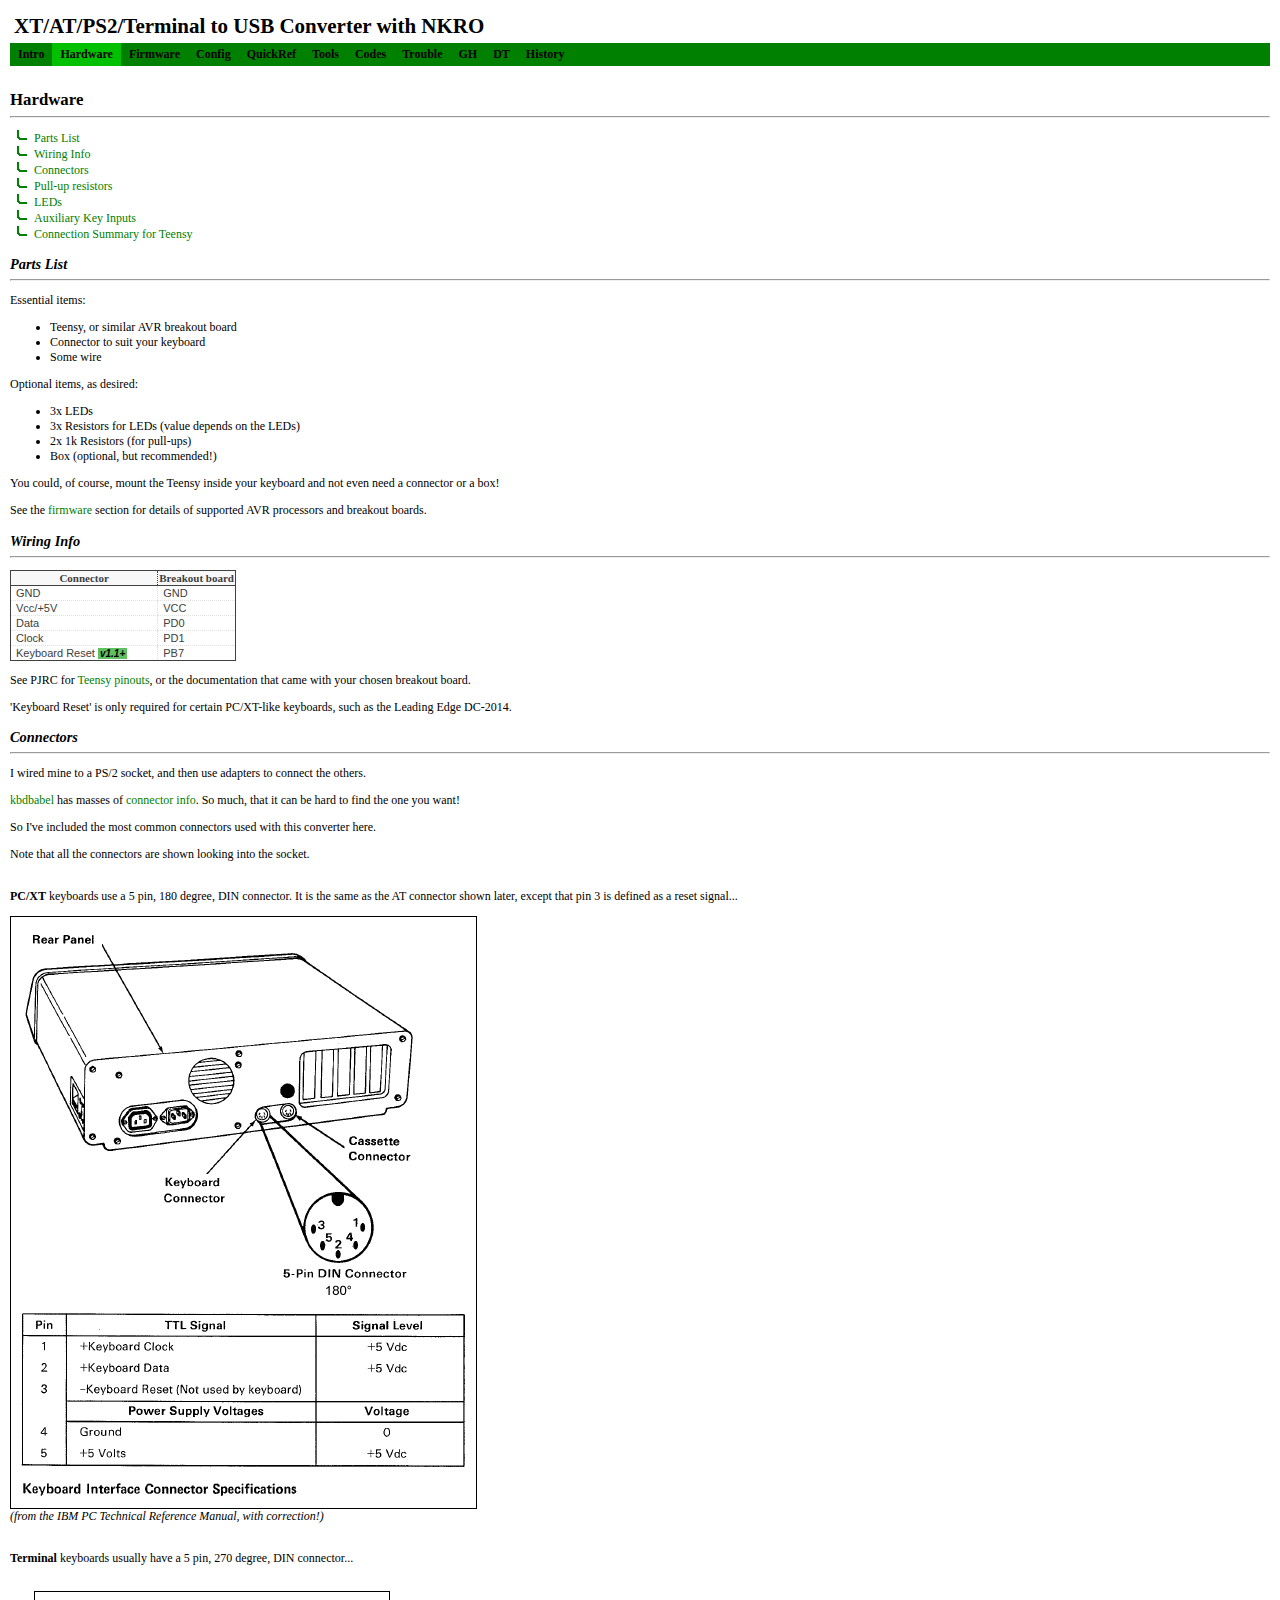
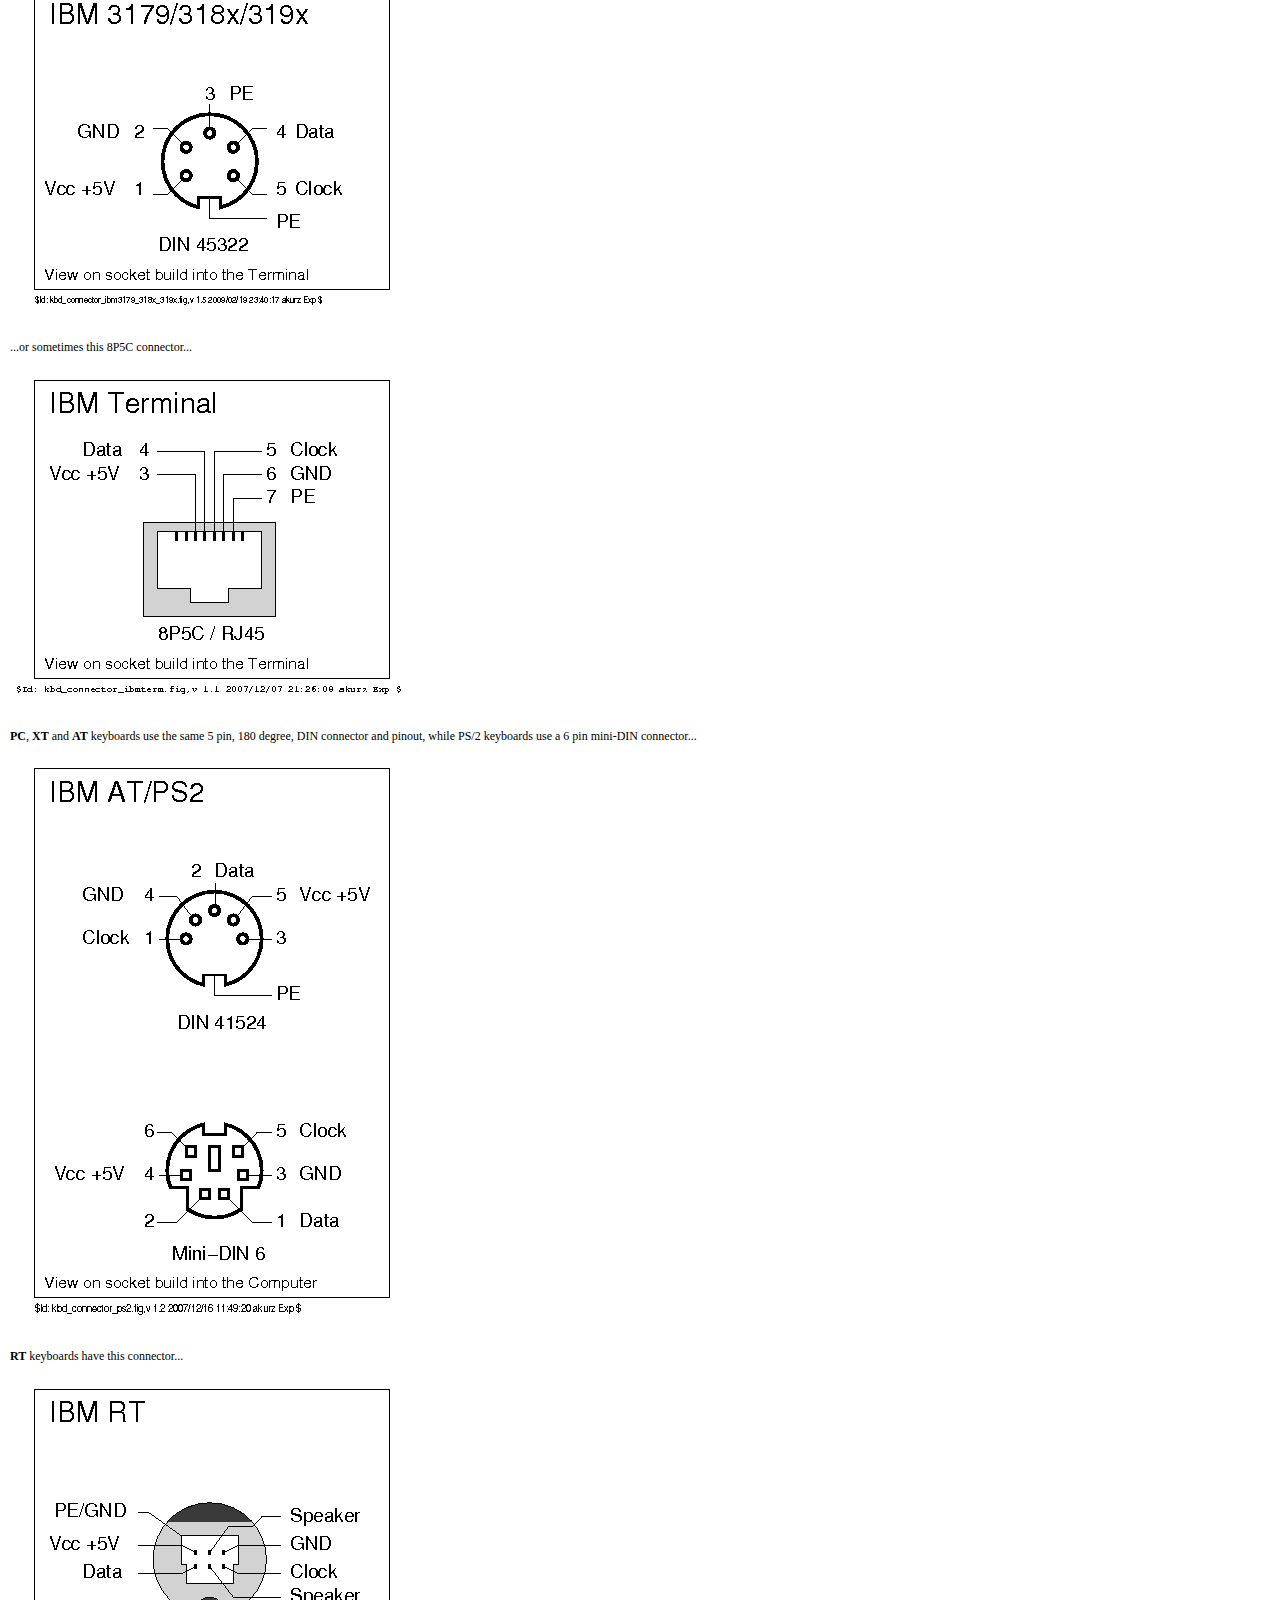
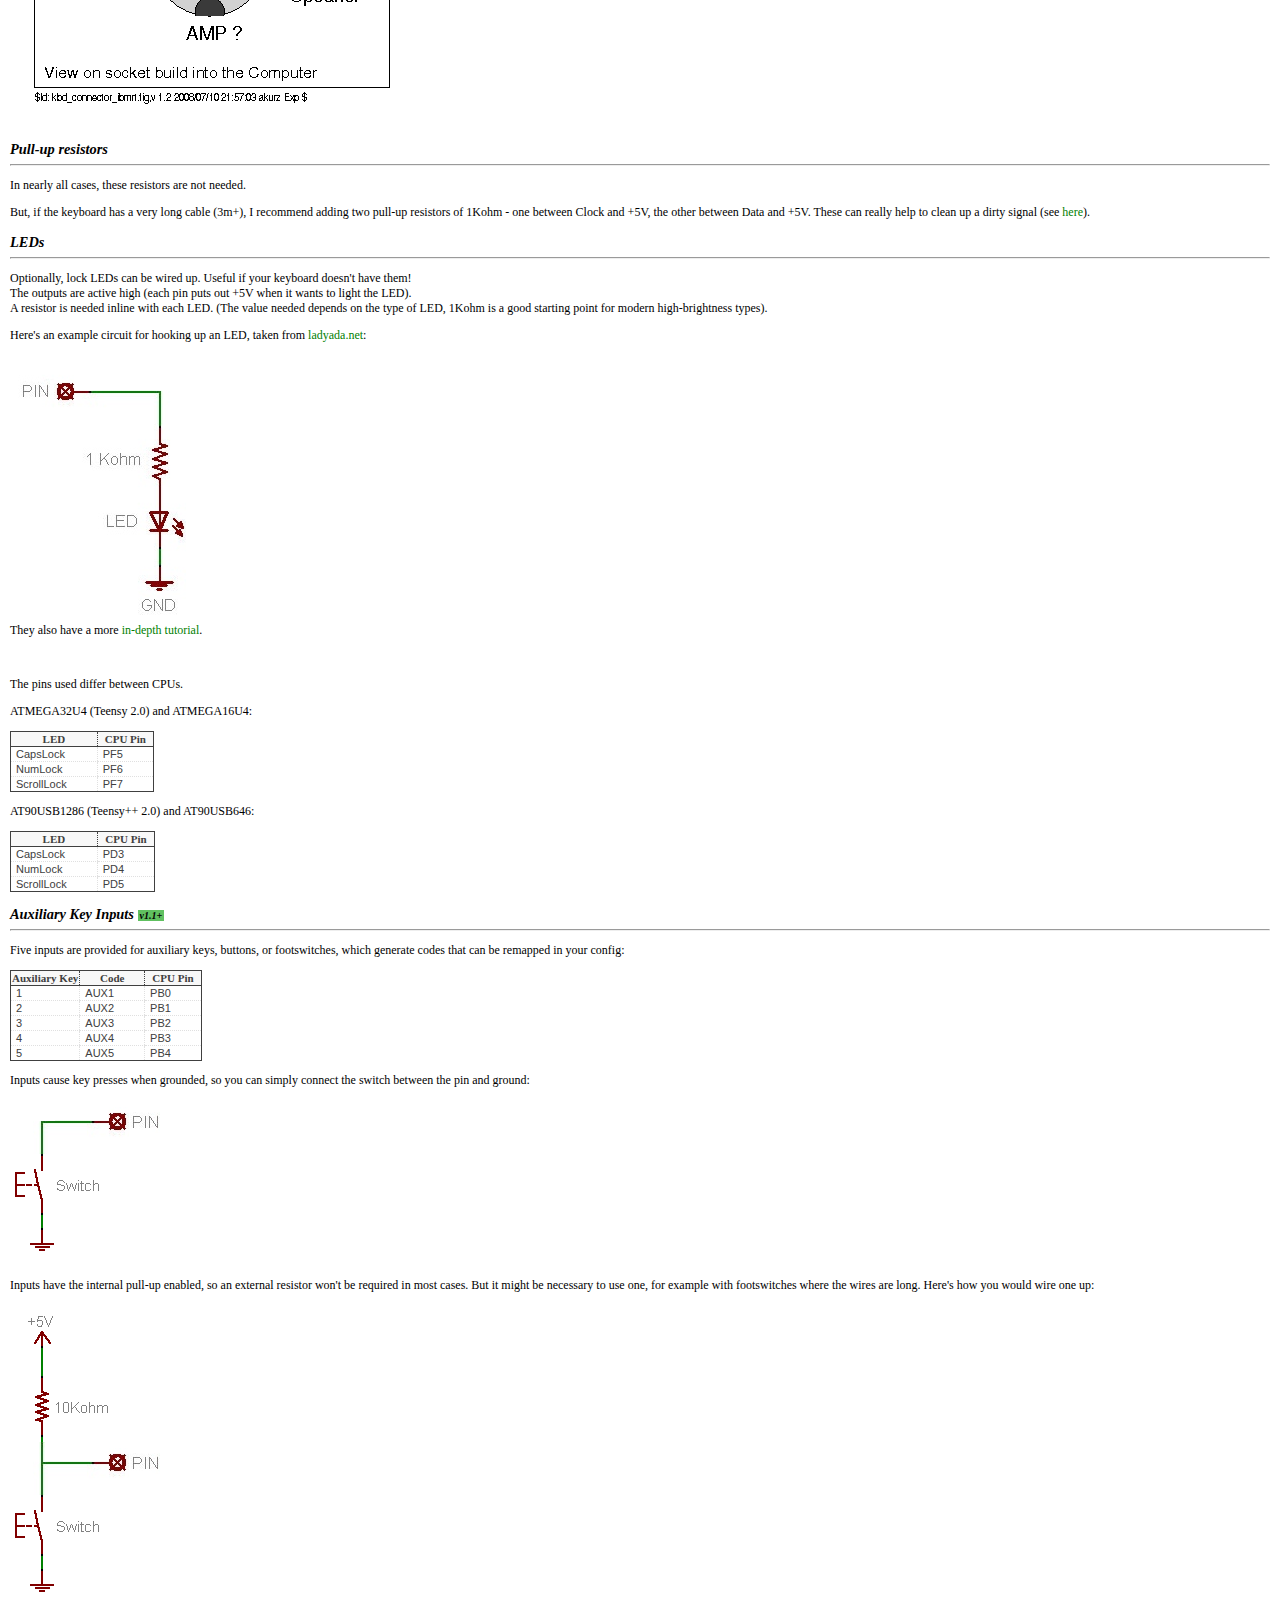
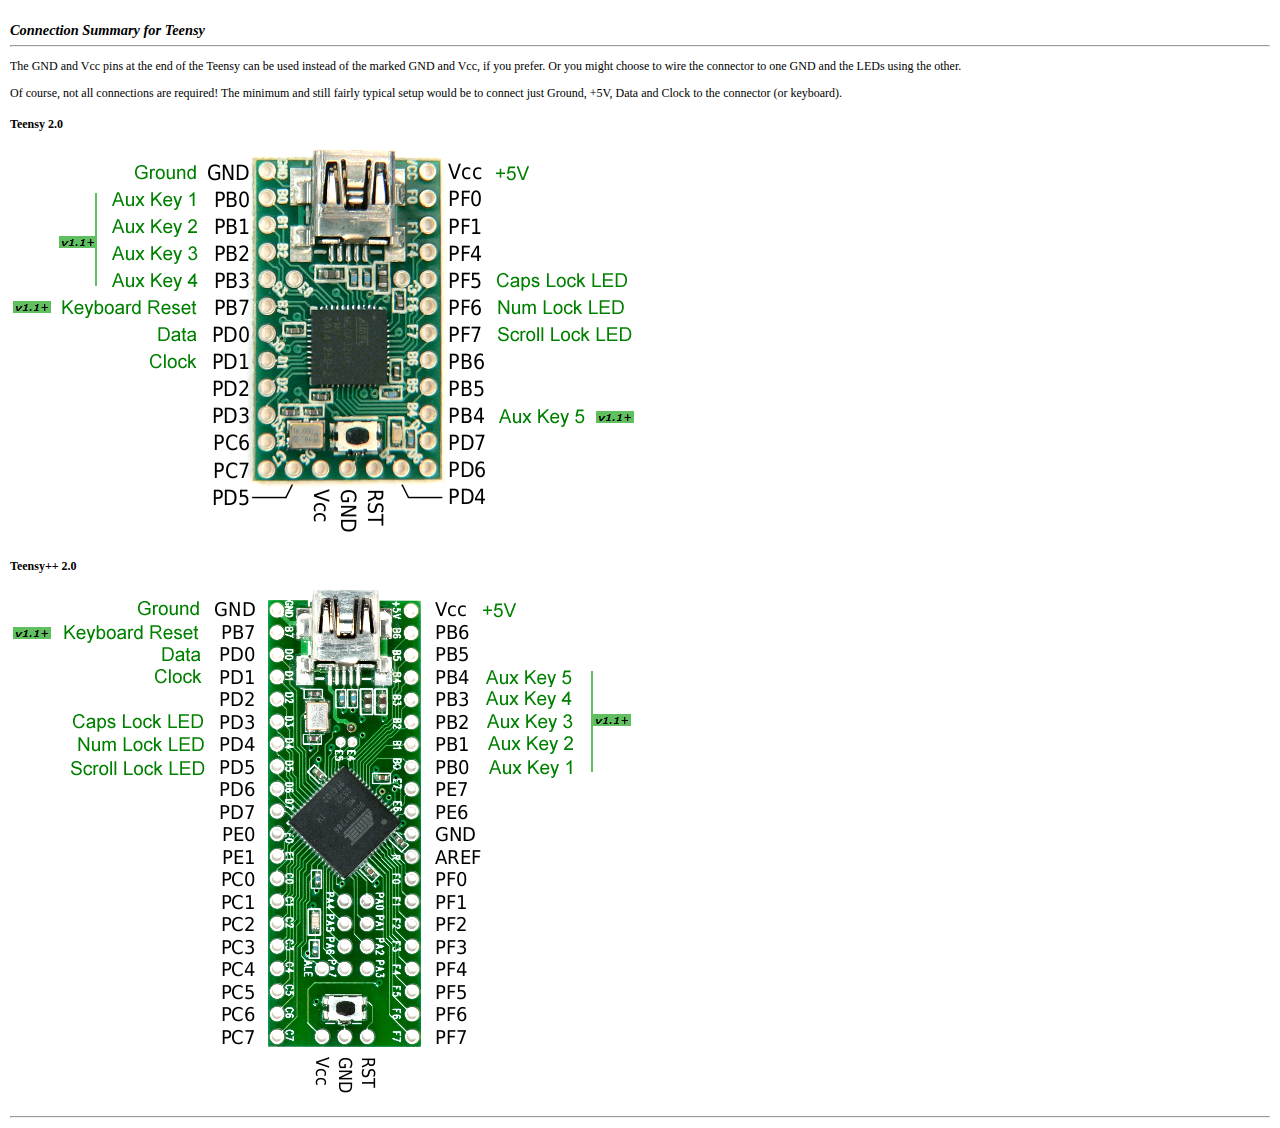
<file: soarer/docs/hardware.html>
<html>
<head>
<link rel="stylesheet" type="text/css" href="style1.css">
<title>XT/AT/PS2/Terminal to USB Converter with NKRO - Hardware</title>
</head>

<body>

<script type="text/javascript" src="headermenu.js"></script>
<script type="text/javascript">navtabfn("Hardware")</script>
<noscript><div id=jswarn class=\"navtabs\">These docs work best with Javascript enabled!</div></noscript>


<h2>Hardware</h2>
<hr>

<div id="contentslist">
<ul>
<li><a href="#parts">Parts List</a></li>
<li><a href="#wiring">Wiring Info</a></li>
<li><a href="#connectors">Connectors</a></li>
<li><a href="#pullups">Pull-up resistors</a></li>
<li><a href="#leds">LEDs</a></li>
<li><a href="#aux_inputs">Auxiliary Key Inputs</li>
<li><a href="#conn_summary">Connection Summary for Teensy</a></li>
</ul>
</div>

<h3 id="parts">Parts List</h3>
<hr>
<p>Essential items:</p>
<ul>
<li>Teensy, or similar AVR breakout board
<li>Connector to suit your keyboard
<li>Some wire
</ul>

<p>Optional items, as desired:</p>
<ul>
<li>3x LEDs
<li>3x Resistors for LEDs (value depends on the LEDs)
<li>2x 1k Resistors (for pull-ups)
<li>Box (optional, but recommended!)
</ul>

<p>You could, of course, mount the Teensy inside your keyboard and not even need a connector or a box!</p>

<p>See the <a href=firmware.html>firmware</a> section for details of supported AVR processors and breakout boards.</p>


<h3 id="wiring">Wiring Info</h3>
<hr>
<p><table>
<tr><th>Connector</th><th>Breakout board</th></tr>
<tr><td>GND</td><td>GND</td></tr>
<tr><td>Vcc/+5V</td><td>VCC</td></tr>
<tr><td>Data</td><td>PD0</td></tr>
<tr><td>Clock</td><td>PD1</td></tr>
<tr><td>Keyboard Reset <a href=./history.html#v110><span class="versioninfo">v1.1+</span></a></td><td>PB7</td></tr>
</table></p>

<p>See PJRC for <a href="http://www.pjrc.com/teensy/pinout.html">Teensy pinouts</a>, or the documentation that came with your chosen breakout board.</p>
<p>'Keyboard Reset' is only required for certain PC/XT-like keyboards, such as the Leading Edge DC-2014.</p>


<h3 id="connectors">Connectors</h3>
<hr>
<p>I wired mine to a PS/2 socket, and then use adapters to connect the others.</p>

<p><a href="http://www.kbdbabel.org">kbdbabel</a> has masses of <a href="http://www.kbdbabel.org/conn/index.html">connector info</a>.
So much, that it can be hard to find the one you want!</p>

<p>So I've included the most common connectors used with this converter here.</p>

<p>Note that all the connectors are shown looking into the socket.<br><br></p>

<p><b>PC/XT</b> keyboards use a 5 pin, 180 degree, DIN connector. It is the same as the AT connector shown later, except
	that pin 3 is defined as a reset signal...</p>
<p><img src="images/IBM_PC_keyboard_connector_180.png"/><br>
	<i>(from the IBM PC Technical Reference Manual, with correction!)</i><br><br></p>

<p><b>Terminal</b> keyboards usually have a 5 pin, 270 degree, DIN connector...<br>
	<img src="images/kbd_connector_ibm3179_318x_319x.png"/></p>

<p>...or sometimes this 8P5C connector...<br>
	<img src="images/kbd_connector_ibmterm.png"/></p>

<p><b>PC</b>, <b>XT</b> and <b>AT</b> keyboards use the same 5 pin, 180 degree, DIN connector and pinout,
while PS/2 keyboards use a 6 pin mini-DIN connector...<br>
	<img src="images/kbd_connector_ps2.png"/></p>

<p><b>RT</b> keyboards have this connector...<br>
	<img src="images/kbd_connector_ibmrt.png"/></p>


<h3 id="pullups">Pull-up resistors</h3>
<hr>
<p>In nearly all cases, these resistors are not needed.</p>
<p>But, if the keyboard has a very long cable (3m+), I recommend adding two pull-up resistors of 1Kohm -
one between Clock and +5V, the other between Data and +5V.
These can really help to clean up a dirty signal
(see <a href="http://geekhack.org/index.php?topic=14290.msg296052#msg296052">here</a>).</p>


<h3 id="leds">LEDs</h3>
<hr>
<p>Optionally, lock LEDs can be wired up. Useful if your keyboard doesn't have them!<br>
The outputs are active high (each pin puts out +5V when it wants to light the LED).<br>
A resistor is needed inline with each LED. (The value needed depends on the type of LED,
1Kohm is a good starting point for modern high-brightness types).</p>

<p>Here's an example circuit for hooking up an LED, taken from
	<a href="http://www.ladyada.net/learn/arduino/lesson3.html">ladyada.net</a>:<br>
	<img src="images/LED_circuit.jpg"/><br>
	They also have a more <a href="http://www.ladyada.net/learn/arduino/LEDs.html">in-depth tutorial</a>.</p>
<br>
<p>The pins used differ between CPUs.</p>

<p>ATMEGA32U4 (Teensy 2.0) and ATMEGA16U4:</p>
<table>
<tr><th>LED</th><th>CPU Pin</th></tr>
<tr><td>CapsLock</td><td>PF5</td></tr>
<tr><td>NumLock</td><td>PF6</td></tr>
<tr><td>ScrollLock</td><td>PF7</td></tr>
</table>

<p>AT90USB1286 (Teensy++ 2.0) and AT90USB646:</p>
<table>
<tr><th>LED</th><th>CPU Pin</th></tr>
<tr><td>CapsLock</td><td>PD3</td></tr>
<tr><td>NumLock</td><td>PD4</td></tr>
<tr><td>ScrollLock</td><td>PD5</td></tr>
</table>


<h3 id="aux_inputs">Auxiliary Key Inputs <a href=./history.html#v110><span class="versioninfo">v1.1+</span></a></h3>
<hr>

<p>Five inputs are provided for auxiliary keys, buttons, or footswitches, which generate codes that can be remapped in your config:</p>
<table>
<tr><th>Auxiliary Key</th><th>Code</th><th>CPU Pin</th></tr>
<tr><td>1</td><td>AUX1</td><td>PB0</td></tr>
<tr><td>2</td><td>AUX2</td><td>PB1</td></tr>
<tr><td>3</td><td>AUX3</td><td>PB2</td></tr>
<tr><td>4</td><td>AUX4</td><td>PB3</td></tr>
<tr><td>5</td><td>AUX5</td><td>PB4</td></tr>
</table>

<p>Inputs cause key presses when grounded, so you can simply connect the switch between the pin and ground:</p>
<p><img src="images/aux_switch.png"></p>

<p>Inputs have the internal pull-up enabled, so an external resistor won't be required in most cases. But
	it might be necessary to use one, for example with footswitches where the wires are long. Here's how
	you would wire one up:<p>
<p><img src="images/aux_switch_with_pullup.png"></p>


<h3 id="conn_summary">Connection Summary for Teensy</h3>
<hr>

<p>The GND and Vcc pins at the end of the Teensy can be used instead of the marked GND and Vcc, if you prefer.
	Or you might choose to wire the connector to one GND and the LEDs using the other.</p>
	
<p>Of course, not all connections are required! The minimum and still fairly typical setup would be to connect 
	just Ground, +5V, Data and Clock to the connector (or keyboard).</p>

<h4>Teensy 2.0</h4>
<p><img src="images/connections_teensy2.png" border="0" usemap="#map1"></p>
<map name="map1" id="map1">
	<area href="#wiring" alt="Wiring" shape="rect" coords="120,17,189,37"/>
	<area href="#wiring" alt="Wiring" shape="rect" coords="483,17,523,37"/>
	<area href="#wiring" alt="Wiring" shape="rect" coords="48,153,189,172"/>
	<area href="#wiring" alt="Wiring" shape="rect" coords="145,180,189,199"/>
	<area href="#wiring" alt="Wiring" shape="rect" coords="136,207,189,226"/>
	<area href="#aux_inputs" alt="Auxiliary Inputs" shape="rect" coords="98,45,189,150"/>
	<area href="#aux_inputs" alt="Auxiliary Inputs" shape="rect" coords="483,262,577,283"/>
	<area href="#leds" alt="LEDs" shape="rect" coords="483,126,624,200"/>
	<area href="history.html#v110" alt="v1.10" shape="rect" coords="49,92,86,104"/>
	<area href="history.html#v110" alt="v1.10" shape="rect" coords="2,156,40,169"/>
	<area href="history.html#v110" alt="v1.10" shape="rect" coords="585,266,623,278"/>
</map>

<h4>Teensy++ 2.0</h4>
<p><img src="images/connections_teensy++2.png" border="0" usemap="#map2"></p>
<map name="map2" id="map2">
	<area href="#wiring" alt="Wiring" shape="rect" coords="125,12,192,31"/>
	<area href="#wiring" alt="Wiring" shape="rect" coords="473,14,508,32"/>
	<area href="#wiring" alt="Wiring" shape="rect" coords="51,36,192,56"/>
	<area href="#wiring" alt="Wiring" shape="rect" coords="149,58,192,77"/>
	<area href="#wiring" alt="Wiring" shape="rect" coords="141,80,192,99"/>
	<area href="#aux_inputs" alt="Auxiliary Inputs" shape="rect" coords="473,82,565,192"/>
	<area href="#leds" alt="LEDs" shape="rect" coords="58,125,197,191"/>
	<area href="history.html#v110" alt="v1.10" shape="rect" coords="1,40,39,53"/>
	<area href="history.html#v110" alt="v1.10" shape="rect" coords="581,128,620,139"/>
</map>

<hr>
</body></html>
</file>
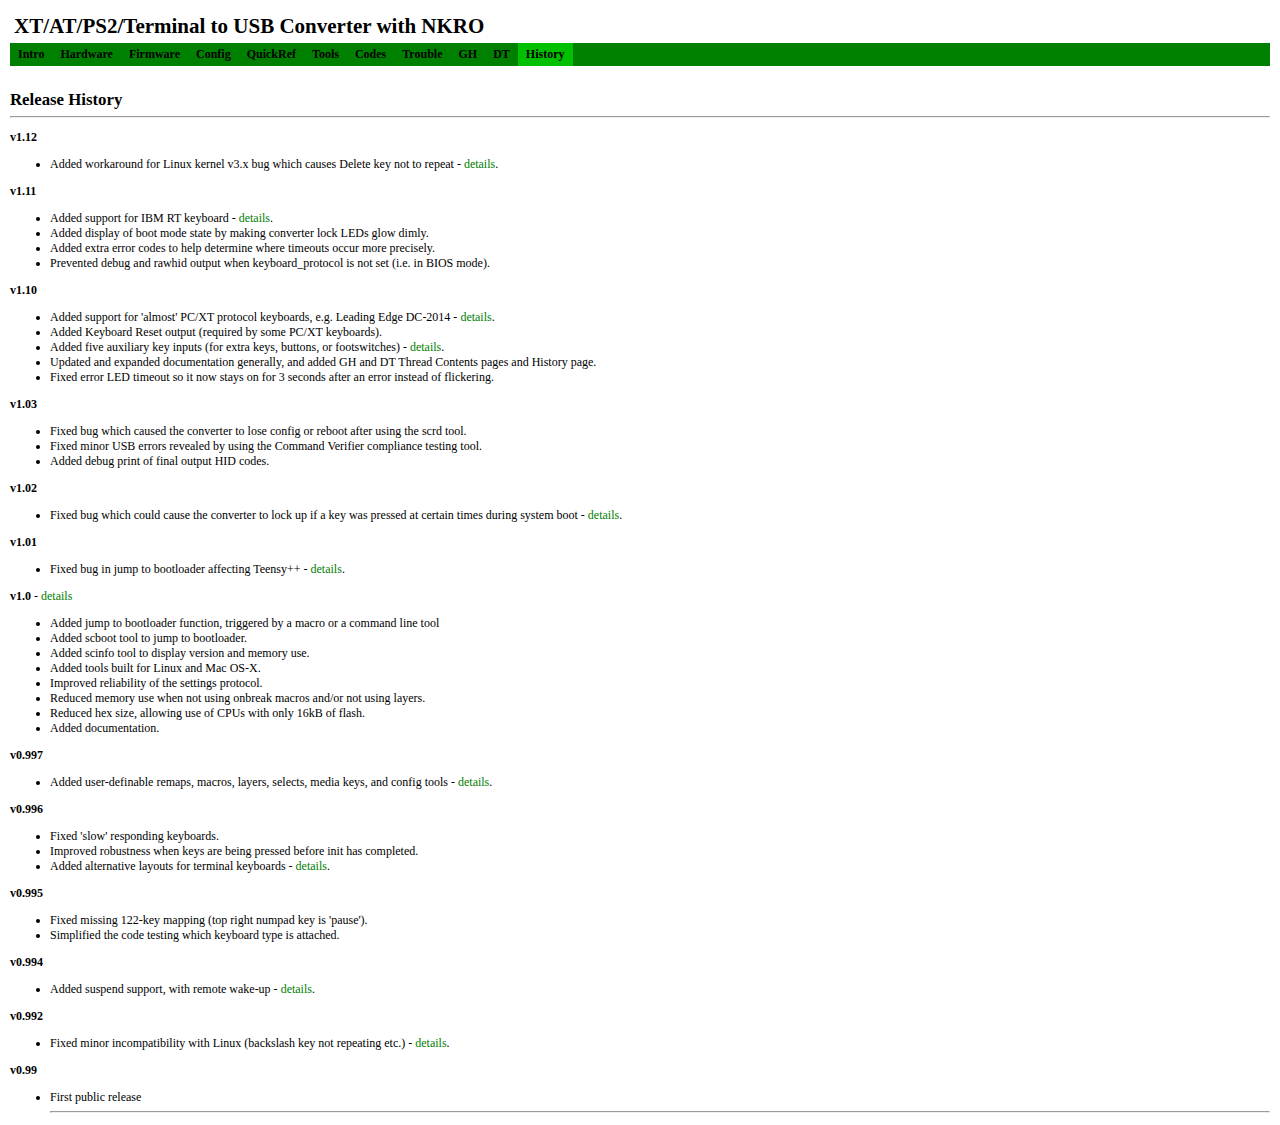
<file: soarer/docs/history.html>
<html>
<head>
<link rel="stylesheet" type="text/css" href="style1.css">
<title>XT/AT/PS2/Terminal to USB Converter with NKRO - History</title>
</head>

<body>
	
<script type="text/javascript" src="headermenu.js"></script>
<script type="text/javascript">navtabfn("History")</script>
<noscript><div id=jswarn class=\"navtabs\">These docs work best with Javascript enabled!</div></noscript>

<h2>Release History</h2>
<hr>

<p id="v112"><b>v1.12</b><br>
	<ul>
		<li>Added workaround for Linux kernel v3.x bug which causes Delete key not to repeat - <a href="http://geekhack.org/index.php?topic=17458.msg927471#msg927471">details</a>.</li>
	</ul>
</p>

<p id="v111"><b>v1.11</b><br>
	<ul>
		<li>Added support for IBM RT keyboard - <a href="http://deskthority.net/workshop-f7/xt-at-ps2-terminal-to-usb-converter-with-nkro-t2510-210.html#p105149">details</a>.</li>
		<li>Added display of boot mode state by making converter lock LEDs glow dimly.</li>
		<li>Added extra error codes to help determine where timeouts occur more precisely.</li>
		<li>Prevented debug and rawhid output when keyboard_protocol is not set (i.e. in BIOS mode).</li>
	</ul>
</p>

<p id="v110"><b>v1.10</b><br>
	<ul>
		<li>Added support for 'almost' PC/XT protocol keyboards, e.g. Leading Edge DC-2014 - <a href="http://geekhack.org/index.php?topic=17458.msg701240#msg701240">details</a>.</li>
		<li>Added Keyboard Reset output (required by some PC/XT keyboards).</li>
		<li>Added five auxiliary key inputs (for extra keys, buttons, or footswitches) - <a href="http://deskthority.net/workshop-f7/xt-at-ps2-terminal-to-usb-converter-with-nkro-t2510-150.html#p89391">details</a>.</li>
		<li>Updated and expanded documentation generally, and added GH and DT Thread Contents pages and History page.</li>
		<li>Fixed error LED timeout so it now stays on for 3 seconds after an error instead of flickering.</li>
	</ul>
</p>

<p id="v103"><b>v1.03</b><br>
	<ul>
		<li>Fixed bug which caused the converter to lose config or reboot after using the scrd tool.</li>
		<li>Fixed minor USB errors revealed by using the Command Verifier compliance testing tool.</li>
		<li>Added debug print of final output HID codes.</li>
	</ul>
</p>

<p id="v102"><b>v1.02</b><br>
	<ul>
		<li>Fixed bug which could cause the converter to lock up if a key was pressed at certain times during system boot - <a href="http://geekhack.org/index.php?topic=17458.msg609833#msg609833">details</a>.</li>
	</ul>
</p>

<p id="v101"><b>v1.01</b><br>
	<ul>
		<li>Fixed bug in jump to bootloader affecting Teensy++ - <a href="http://geekhack.org/index.php?topic=17458.msg604863#msg604863">details</a>.</li>
	</ul>
</p>

<p id="v100"><b>v1.0</b> - <a href="http://geekhack.org/index.php?topic=17458.msg579614#msg579614">details</a><br>
	<ul>
		<li>Added jump to bootloader function, triggered by a macro or a command line tool</li>
		<li>Added scboot tool to jump to bootloader.</li>
		<li>Added scinfo tool to display version and memory use.</li>
		<li>Added tools built for Linux and Mac OS-X.</li>
		<li>Improved reliability of the settings protocol.</li>
		<li>Reduced memory use when not using onbreak macros and/or not using layers.</li>
		<li>Reduced hex size, allowing use of CPUs with only 16kB of flash.</li>
		<li>Added documentation.</a>
	</ul>
</p>

<p id="v0997"><b>v0.997</b><br>
	<ul>
		<li>Added user-definable remaps, macros, layers, selects, media keys, and config tools - <a href="http://geekhack.org/index.php?topic=17458.msg527414#msg527414">details</a>.</li>
	</ul>
</p>

<p id="v0996"><b>v0.996</b><br>
	<ul>
		<li>Fixed 'slow' responding keyboards.</li>
		<li>Improved robustness when keys are being pressed before init has completed.</li>
		<li>Added alternative layouts for terminal keyboards - <a href="http://geekhack.org/index.php?topic=17458.msg424335#msg424335">details</a>.</li>
	</ul>
</p>

<p id="v0995"><b>v0.995</b><br>
	<ul>
		<li>Fixed missing 122-key mapping (top right numpad key is 'pause').</li>
		<li>Simplified the code testing which keyboard type is attached.</li>
	</ul>
</p>

<p id="v0994"><b>v0.994</b><br>
	<ul>
		<li>Added suspend support, with remote wake-up - <a href="http://geekhack.org/index.php?topic=17458.msg345109#msg345109">details</a>.</li>
	</ul>
</p>

<p id="v0992"><b>v0.992</b><br>
	<ul>
		<li>Fixed minor incompatibility with Linux (backslash key not repeating etc.) - <a href="http://geekhack.org/index.php?topic=17458.msg339706#msg339706">details</a>.</li>
	</ul>
</p>

<p id="v099"><b>v0.99</b><br>
	<ul>
		<li>First public release</li
	</ul
</p>

<hr>
</body></html>
</file>
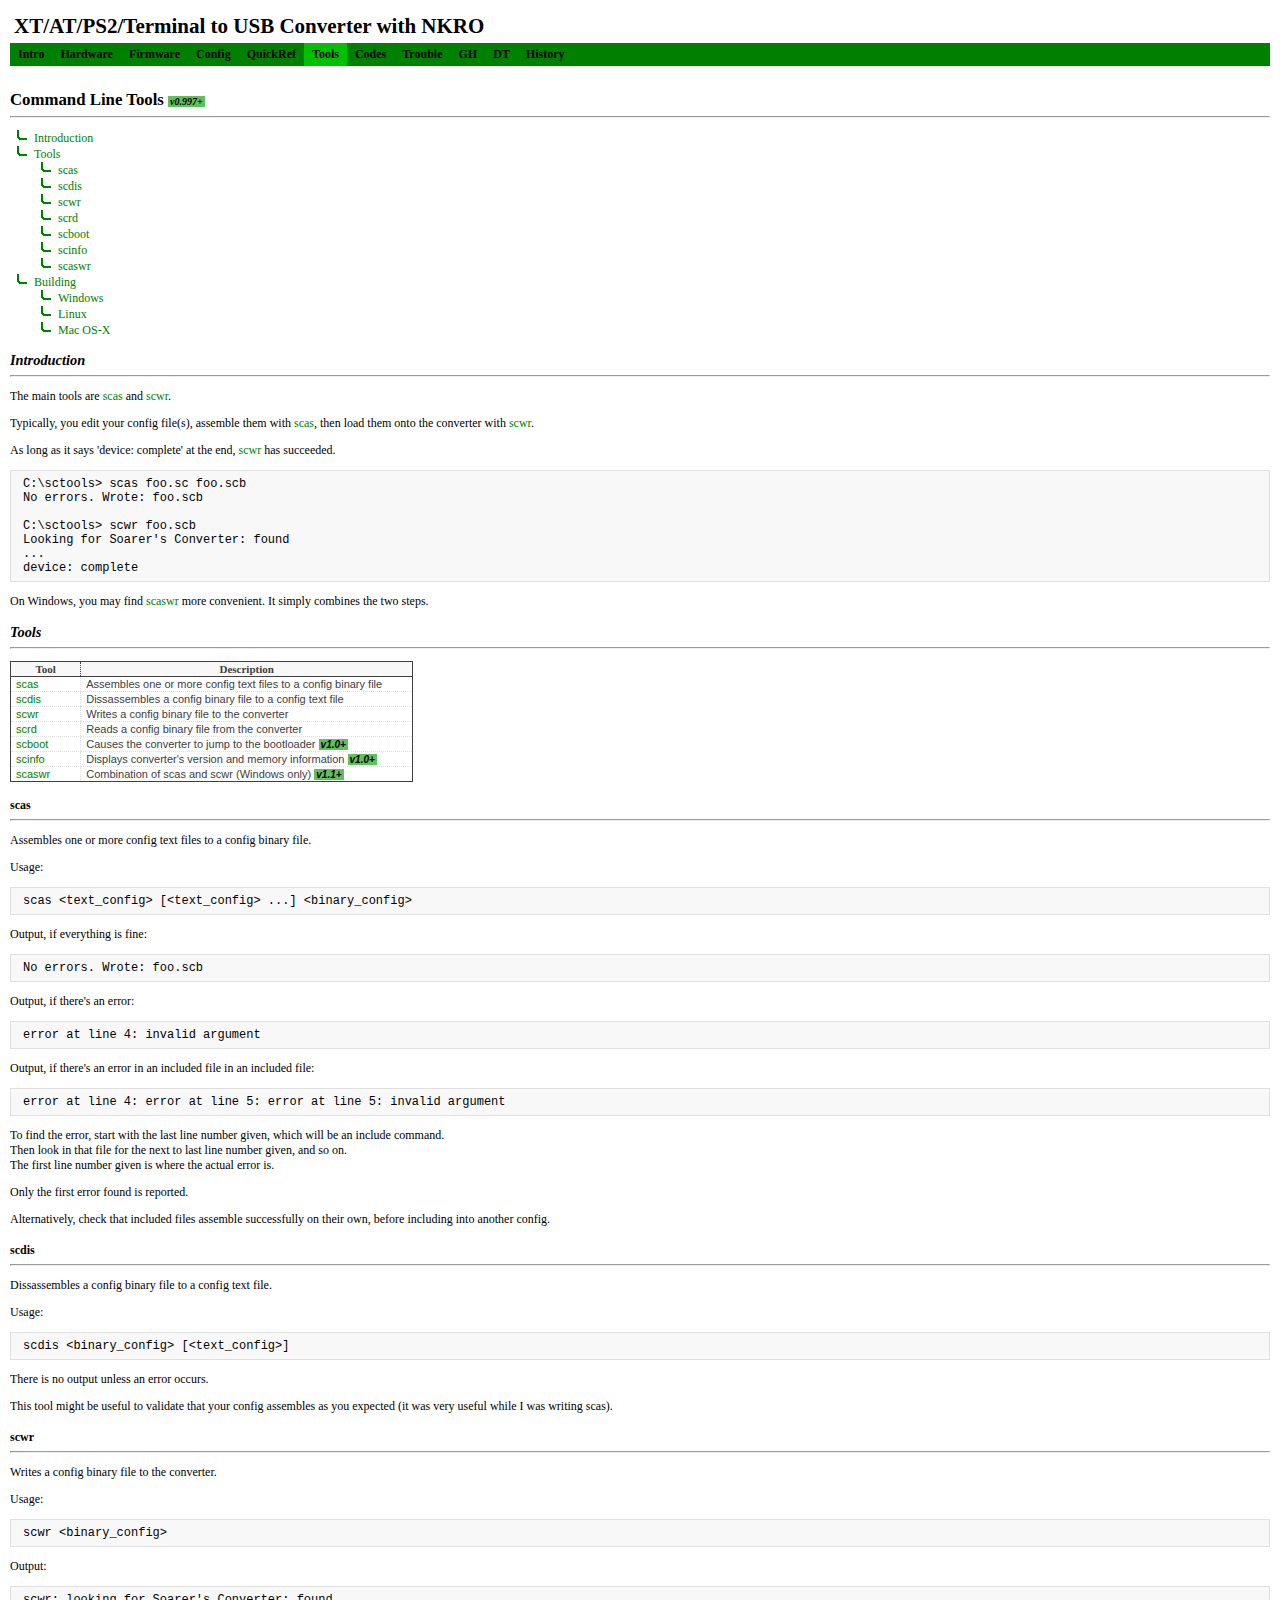
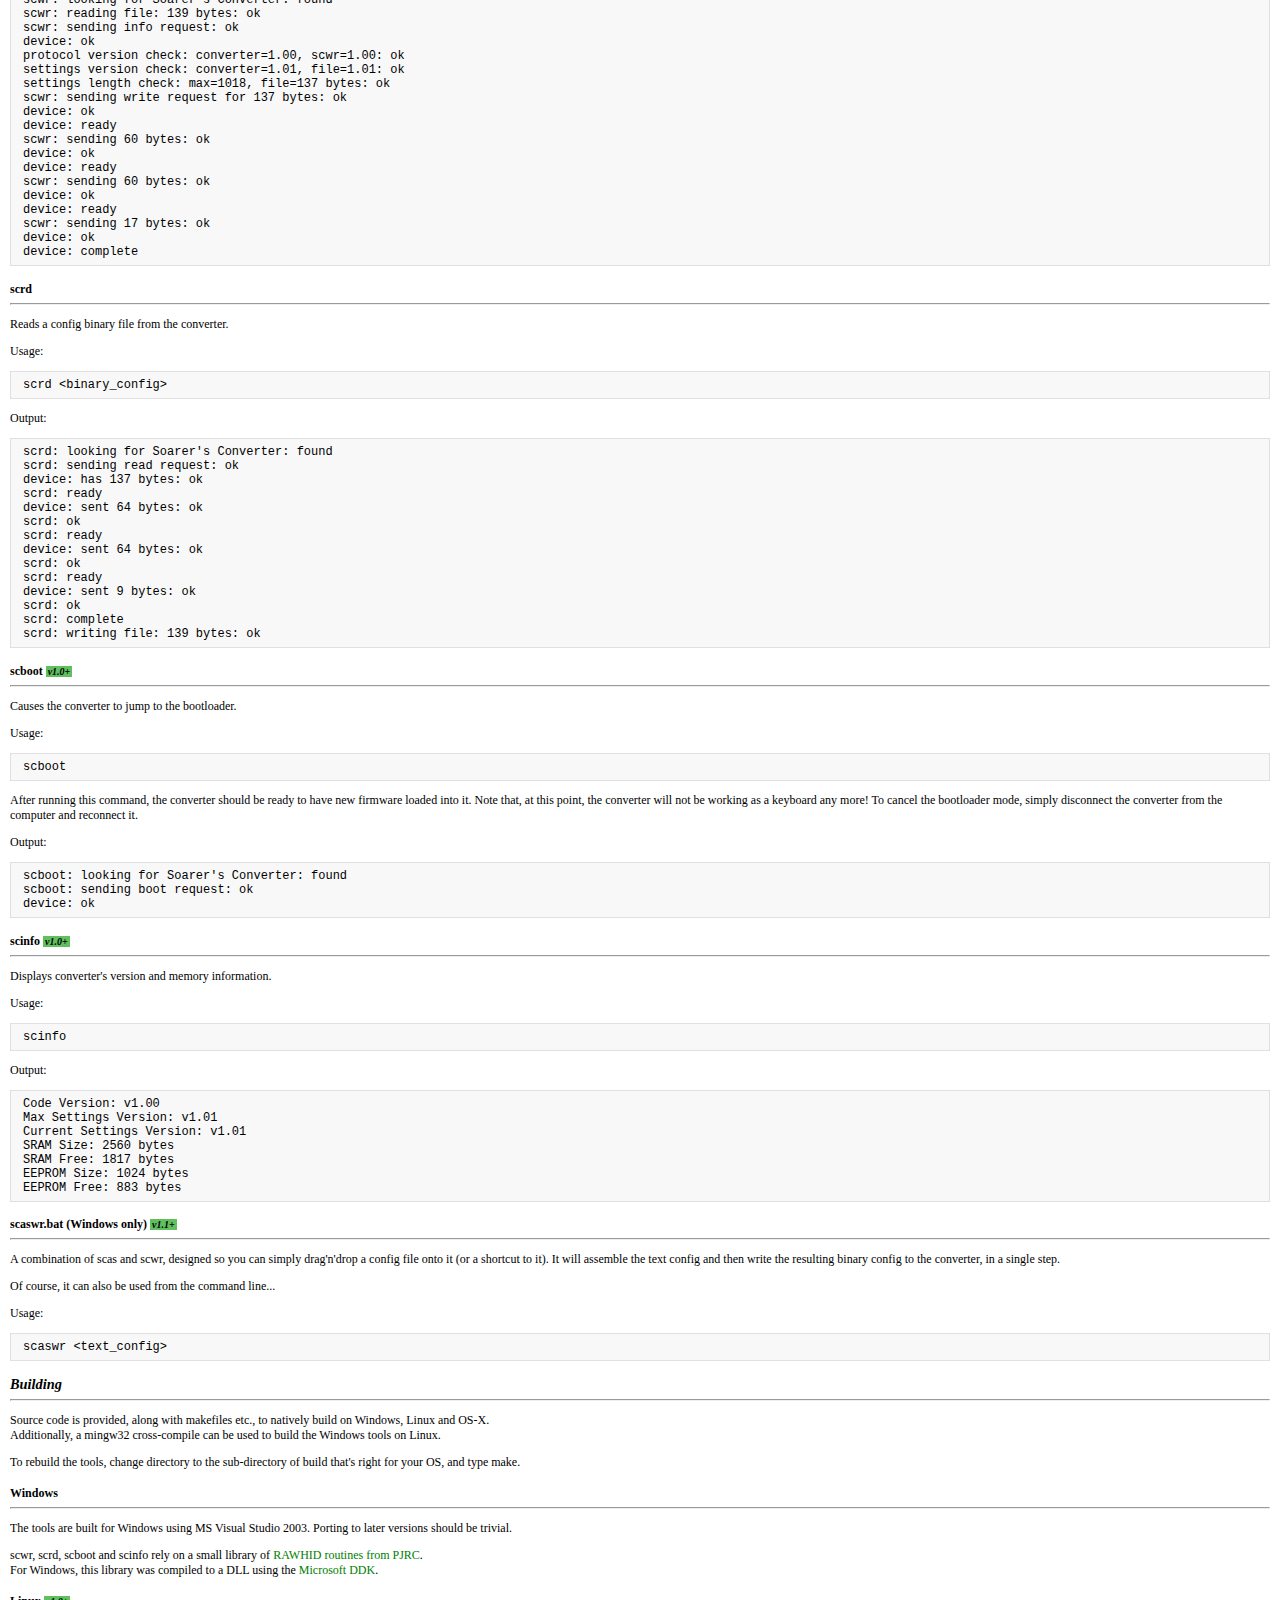
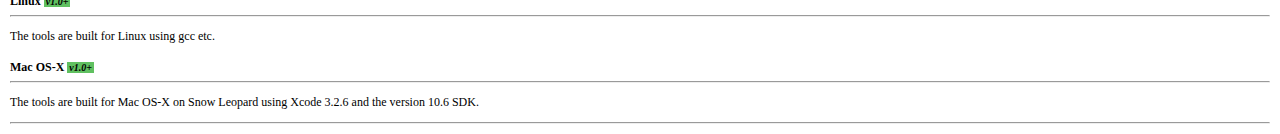
<file: soarer/docs/tools.html>
<html>
<head>
<link rel="stylesheet" type="text/css" href="style1.css">
<title>XT/AT/PS2/Terminal to USB Converter with NKRO - Tools</title>
</head>

<body>
	
<script type="text/javascript" src="headermenu.js"></script>
<script type="text/javascript">navtabfn("Tools")</script>
<noscript><div id=jswarn class=\"navtabs\">These docs work best with Javascript enabled!</div></noscript>

<h2>Command Line Tools <a href=./history.html#v0997><span class="versioninfo">v0.997+</span></a></h2>
<hr>

<div id="contentslist">
<ul>
	<li><a href="#intro">Introduction</a></li>
	<li><a href="#tools">Tools</a></li>
	<ul>
		<li><a href="#scas">scas</a></li>
		<li><a href="#scdis">scdis</a></li>
		<li><a href="#scwr">scwr</a></li>
		<li><a href="#scrd">scrd</a></li>
		<li><a href="#scboot">scboot</a></li>
		<li><a href="#scinfo">scinfo</a></li>
		<li><a href="#scaswr">scaswr</a></li>
	</ul>
	<li><a href="#building">Building</a></li>
	<ul>
		<li><a href="#windows">Windows</a></li>
		<li><a href="#linux">Linux</a></li>
		<li><a href="#mac">Mac OS-X</a></li>
	</ul>
</ul>
</div>


<h3 id="intro">Introduction</h3>
<hr>
<p>The main tools are <a href=#scas>scas</a> and <a href=#scwr>scwr</a>.</p>

<p>Typically, you edit your config file(s), assemble them with <a href=#scas>scas</a>,
then load them onto the converter with <a href=#scwr>scwr</a>.</p>
<p>As long as it says 'device: complete' at the end, <a href=#scwr>scwr</a> has succeeded.</p>

<pre><code>C:\sctools&gt; scas foo.sc foo.scb
No errors. Wrote: foo.scb

C:\sctools&gt; scwr foo.scb
Looking for Soarer's Converter: found
...
device: complete
</code></pre>
<p>On Windows, you may find <a href=#scaswr>scaswr</a> more convenient. It simply combines the two steps.</p>


<h3 id="tools">Tools</h3>
<hr>

<p>
<table>
<tr><th>Tool</th><th>Description</th></tr>
<tr><td><a href=#scas>scas</a></td><td>Assembles one or more config text files to a config binary file</td></tr>
<tr><td><a href=#scdis>scdis</a></td><td>Dissassembles a config binary file to a config text file</td></tr>
<tr><td><a href=#scwr>scwr</a></td><td>Writes a config binary file to the converter</td></tr>
<tr><td><a href=#scrd>scrd</a></td><td>Reads a config binary file from the converter</td></tr>
<tr><td><a href=#scboot>scboot</a></td><td>Causes the converter to jump to the bootloader  <a href=./history.html#v100><span class="versioninfo">v1.0+</span></a></td></tr>
<tr><td><a href=#scinfo>scinfo</a></td><td>Displays converter's version and memory information <a href=./history.html#v100><span class="versioninfo">v1.0+</span></a></td></tr>
<tr><td><a href=#scaswr>scaswr</a></td><td>Combination of scas and scwr (Windows only) <a href=./history.html#v110><span class="versioninfo">v1.1+</span></a></td></tr>
</table>
</p>


<h4 id="scas">scas</h4>
<hr>
<p>Assembles one or more config text files to a config binary file.</p>

<p>Usage:</p>
<pre><code>scas &lt;text_config&gt; [&lt;text_config&gt; ...] &lt;binary_config&gt;</code></pre>

<p>Output, if everything is fine:</p>
<pre><code>No errors. Wrote: foo.scb</code></pre>

<p>Output, if there's an error:</p>
<pre><code>error at line 4: invalid argument</code></pre>

<p>Output, if there's an error in an included file in an included file:</p>
<pre><code>error at line 4: error at line 5: error at line 5: invalid argument</code></pre>

<p>To find the error, start with the last line number given, which will be an include command.<br/>
Then look in that file for the next to last line number given, and so on.<br/>
The first line number given is where the actual error is.</p>

<p>Only the first error found is reported.</p>

<p>Alternatively, check that included files assemble successfully on their own, before including into another config.</p>

<h4 id="scdis">scdis</h4>
<hr>
<p>Dissassembles a config binary file to a config text file.</p>

<p>Usage:</p>
<pre><code>scdis &lt;binary_config&gt; [&lt;text_config&gt;]</code></pre>

<p>There is no output unless an error occurs.</p>

<p>This tool might be useful to validate that your config assembles as you expected (it was very useful while I was writing scas).</p>

<h4 id="scwr">scwr</h4>
<hr>
<p>Writes a config binary file to the converter.</p>
<p>Usage:</p>
<pre><code>scwr &lt;binary_config&gt;
</code></pre>
<p>Output:</p>
<pre><code>scwr: looking for Soarer's Converter: found
scwr: reading file: 139 bytes: ok
scwr: sending info request: ok
device: ok
protocol version check: converter=1.00, scwr=1.00: ok
settings version check: converter=1.01, file=1.01: ok
settings length check: max=1018, file=137 bytes: ok
scwr: sending write request for 137 bytes: ok
device: ok
device: ready
scwr: sending 60 bytes: ok
device: ok
device: ready
scwr: sending 60 bytes: ok
device: ok
device: ready
scwr: sending 17 bytes: ok
device: ok
device: complete
</code></pre>

<h4 id="scrd">scrd</h4>
<hr>
<p>Reads a config binary file from the converter.</p>
<p>Usage:</p>
<pre><code>scrd &lt;binary_config&gt;
</code></pre>
<p>Output:</p>
<pre><code>scrd: looking for Soarer's Converter: found
scrd: sending read request: ok
device: has 137 bytes: ok
scrd: ready
device: sent 64 bytes: ok
scrd: ok
scrd: ready
device: sent 64 bytes: ok
scrd: ok
scrd: ready
device: sent 9 bytes: ok
scrd: ok
scrd: complete
scrd: writing file: 139 bytes: ok
</code></pre>

<h4 id="scboot">scboot <a href=./history.html#v100><span class="versioninfo">v1.0+</span></a></h4>
<hr>
<p>Causes the converter to jump to the bootloader.</p>
<p>Usage:</p>
<pre><code>scboot
</code></pre>
<p>After running this command, the converter should be ready to have new firmware loaded into it.
Note that, at this point, the converter will not be working as a keyboard any more!
To cancel the bootloader mode, simply disconnect the converter from the computer and reconnect it.</p>
<p>Output:</p>
<pre><code>scboot: looking for Soarer's Converter: found
scboot: sending boot request: ok
device: ok
</code></pre>

<h4 id="scinfo">scinfo <a href=./history.html#v100><span class="versioninfo">v1.0+</span></a></h4>
<hr>
<p>Displays converter's version and memory information.</p>
<p>Usage:</p>
<pre><code>scinfo
</code></pre>
<p>Output:</p>
<pre><code>Code Version: v1.00
Max Settings Version: v1.01
Current Settings Version: v1.01
SRAM Size: 2560 bytes
SRAM Free: 1817 bytes
EEPROM Size: 1024 bytes
EEPROM Free: 883 bytes
</code></pre>

<h4 id="scaswr">scaswr.bat (Windows only) <a href=./history.html#v110><span class="versioninfo">v1.1+</span></a></h4>
<hr>
<p>A combination of scas and scwr, designed so you can simply drag'n'drop a config file onto it (or a shortcut to it).
	It will assemble the text config and then write the resulting binary config to the converter, in a single step.</p>
<p>Of course, it can also be used from the command line...</p>
<p>Usage:</p>
<pre><code>scaswr &lt;text_config&gt;
</code></pre>


<h3 id="building">Building</h3>
<hr>
<p>Source code is provided, along with makefiles etc., to natively build on Windows, Linux and OS-X.<br/>
Additionally, a mingw32 cross-compile can be used to build the Windows tools on Linux.</p>

<p>To rebuild the tools, change directory to the sub-directory of build that's right for your OS, and type make.</p>
	
<h4 id="windows">Windows</h4>
<hr>
<p>The tools are built for Windows using MS Visual Studio 2003. Porting to later versions should be trivial.</p>

<p>scwr, scrd, scboot and scinfo rely on a small library of <a href="http://www.pjrc.com/teensy/rawhid.html">RAWHID routines from PJRC</a>.<br/>
For Windows, this library was compiled to a DLL using the <a href="http://download.microsoft.com/download/9/0/f/90f019ac-8243-48d3-91cf-81fc4093ecfd/1830_usa_ddk.iso">Microsoft DDK</a>.</p>

<h4 id="linux">Linux <a href=./history.html#v100><span class="versioninfo">v1.0+</span></a></h4>
<hr>
<p>The tools are built for Linux using gcc etc.</p>

<h4 id="mac">Mac OS-X <a href=./history.html#v100><span class="versioninfo">v1.0+</span></a></h4>
<hr>
<p>The tools are built for Mac OS-X on Snow Leopard using Xcode 3.2.6 and the version 10.6 SDK.</p>

<hr>
</body></html>
</file>
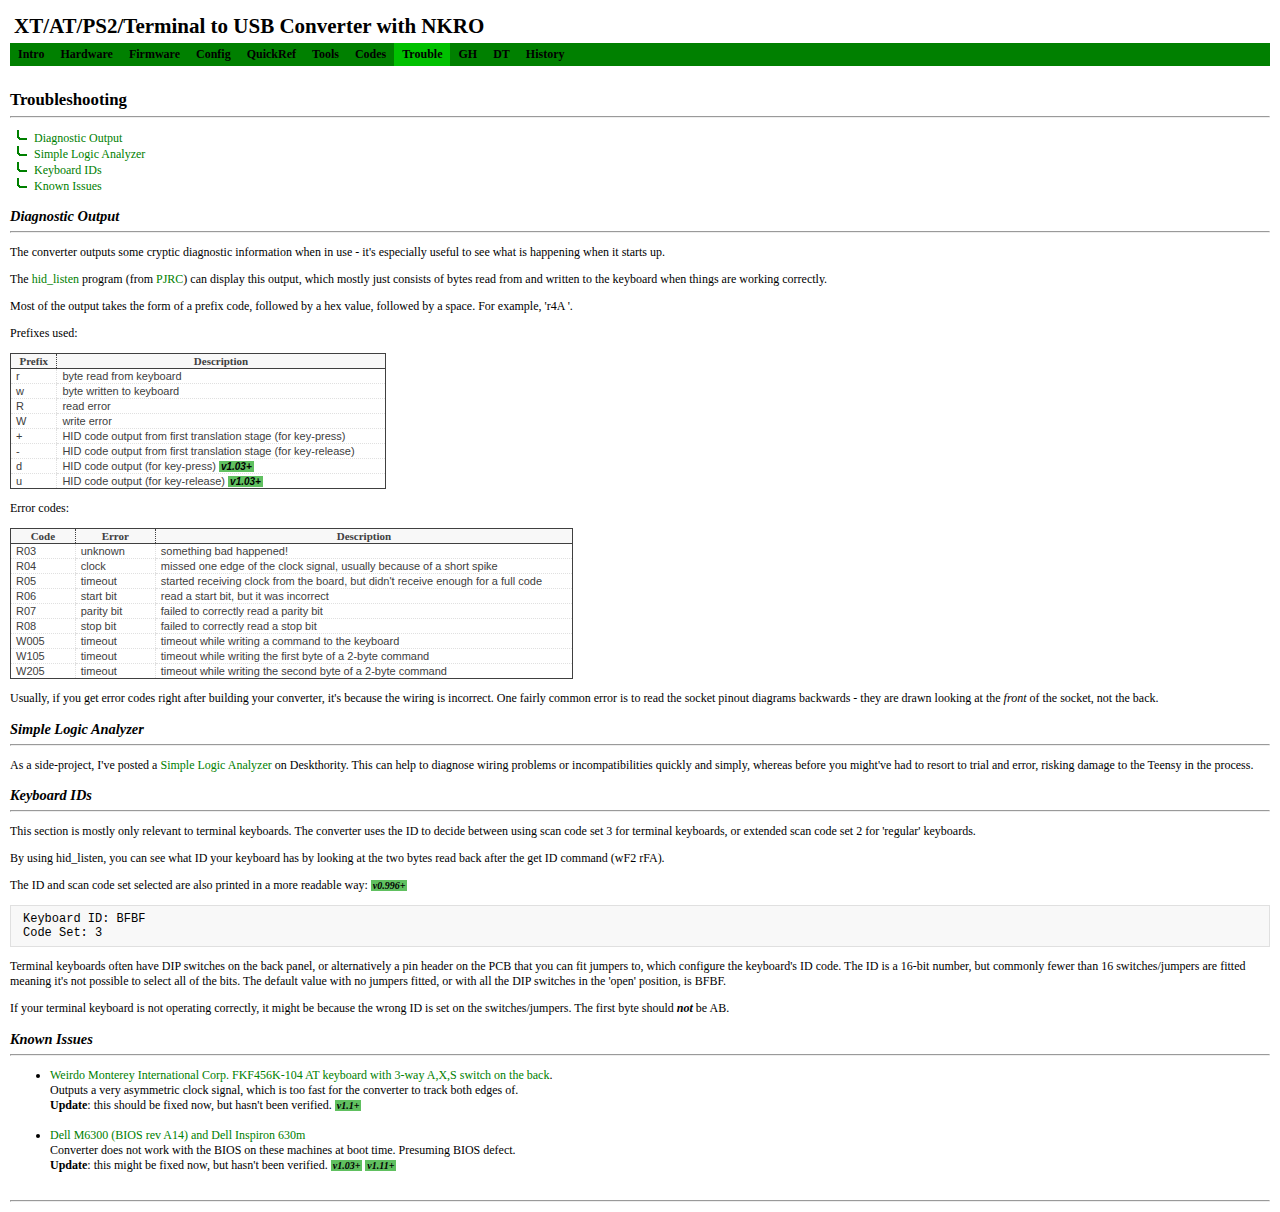
<file: soarer/docs/trouble.html>
<html>
<head>
<link rel="stylesheet" type="text/css" href="style1.css">
<title>XT/AT/PS2/Terminal to USB Converter with NKRO - Troubleshooting</title>
</head>

<body>

<script type="text/javascript" src="headermenu.js"></script>
<script type="text/javascript">navtabfn("Trouble")</script>
<noscript><div id=jswarn class=\"navtabs\">These docs work best with Javascript enabled!</div></noscript>

<h2 id="Troubleshooting">Troubleshooting</h2>
<hr>

<div id="contentslist">
<ul>
<li><a href="#diag">Diagnostic Output</a></li>
<li><a href="#sctrace">Simple Logic Analyzer</a></li>
<li><a href="#kbid">Keyboard IDs</a></li>
<li><a href="#issues">Known Issues</a></li>
</ul>
</div>


<h3 id="diag">Diagnostic Output</h3>
<hr>
<p>The converter outputs some cryptic diagnostic information when in use -
it's especially useful to see what is happening when it starts up.</p>

<p>The <a href="http://www.pjrc.com/teensy/hid_listen.html">hid_listen</a>
program (from <a href="http://www.pjrc.com/">PJRC</a>) can display this output,
which mostly just consists of bytes read from and written to the keyboard when
things are working correctly.</p>

<p>Most of the output takes the form of a prefix code, followed by a hex value, followed by a space. For example, 'r4A '.</p>

<p>Prefixes used:</p>
<p>
<table>
<tr><th>Prefix</th><th>Description</th></tr>
<tr><td>r</td><td>byte read from keyboard</td></tr>
<tr><td>w</td><td>byte written to keyboard</td></tr>
<tr><td>R</td><td>read error</td></tr>
<tr><td>W</td><td>write error</td></tr>
<tr><td>+</td><td>HID code output from first translation stage (for key-press)</td></tr>
<tr><td>-</td><td>HID code output from first translation stage (for key-release)</td></tr>
<tr><td>d</td><td>HID code output (for key-press) <a href=./history.html#v103><span class="versioninfo">v1.03+</span></a></td></tr>
<tr><td>u</td><td>HID code output (for key-release) <a href=./history.html#v103><span class="versioninfo">v1.03+</span></a></td></tr>
</table>
</p>

<p>Error codes:</p>
<p>
<table>
<tr><th>Code</th><th>Error</th><th>Description</th></tr>
<tr><td>R03</td><td>unknown</td><td>something bad happened!</td></tr>
<tr><td>R04</td><td>clock</td><td>missed one edge of the clock signal, usually because of a short spike</td></tr>
<tr><td>R05</td><td>timeout</td><td>started receiving clock from the board, but didn't receive enough for a full code</td></tr>
<tr><td>R06</td><td>start bit</td><td>read a start bit, but it was incorrect</td></tr>
<tr><td>R07</td><td>parity bit</td><td>failed to correctly read a parity bit</td></tr>
<tr><td>R08</td><td>stop bit</td><td>failed to correctly read a stop bit</td></tr>
<tr><td>W005</td><td>timeout</td><td>timeout while writing a command to the keyboard</td></tr>
<tr><td>W105</td><td>timeout</td><td>timeout while writing the first byte of a 2-byte command</td></tr>
<tr><td>W205</td><td>timeout</td><td>timeout while writing the second byte of a 2-byte command</td></tr>
</table>
</p>

<p>Usually, if you get error codes right after building your converter, it's because the wiring is incorrect.
One fairly common error is to read the socket pinout diagrams backwards -
they are drawn looking at the <i>front</i> of the socket, not the back.</p>


<h3 id="sctrace">Simple Logic Analyzer</h3>
<hr>
<p>As a side-project, I've posted a <a href="http://deskthority.net/workshop-f7/simple-logic-analyzer-for-teensy-t4567.html">
Simple Logic Analyzer</a> on Deskthority. This can help to diagnose wiring problems or incompatibilities quickly and simply,
whereas before you might've had to resort to trial and error, risking damage to the Teensy in the process.</p>


<h3 id="kbid">Keyboard IDs</h3>
<hr>
<p>
This section is mostly only relevant to terminal keyboards. The converter uses the ID to decide between using scan code set 3 for terminal keyboards, or extended scan code set 2 for 'regular' keyboards.
<p>
By using hid_listen, you can see what ID your keyboard has by looking at the two bytes read back after the get ID command (wF2 rFA).
<p>
The ID and scan code set selected are also printed in a more readable way: <a href=./history.html#v0996><span class="versioninfo">v0.996+</span></a>
</p>
<pre><code>Keyboard ID: BFBF
Code Set: 3</code></pre>
<p>
Terminal keyboards often have DIP switches on the back panel, or alternatively a pin header on the PCB that you can fit jumpers to, which configure the keyboard's ID code. The ID is a 16-bit number, but commonly fewer than 16 switches/jumpers are fitted meaning it's not possible to select all of the bits. The default value with no jumpers fitted, or with all the DIP switches in the 'open' position, is BFBF.
<p>
If your terminal keyboard is not operating correctly, it might be because the wrong ID is set on the switches/jumpers. The first byte should <b><i>not </i></b>be AB.


<h3 id="issues">Known Issues</h3>
<hr>
<ul>
<li><a href="http://geekhack.org/showwiki.php?title=Island:17458&p=362823&viewfull=1#post362823">Weirdo Monterey International Corp. FKF456K-104 AT keyboard with 3-way A,X,S switch on the back</a>.<br/>
	Outputs a very asymmetric clock signal, which is too fast for the converter to track both edges of.<br/>
	<b>Update</b>: this should be fixed now, but hasn't been verified. <a href=./history.html#v110><span class="versioninfo">v1.1+</span></a><br/><br/>
</li>
<li><a href="http://geekhack.org/showwiki.php?title=Island:17458&p=563473&viewfull=1#post563473">Dell M6300 (BIOS rev A14) and Dell Inspiron 630m</a><br/>
	Converter does not work with the BIOS on these machines at boot time. Presuming BIOS defect.<br/>
	<b>Update</b>: this might be fixed now, but hasn't been verified. <a href=./history.html#v103><span class="versioninfo">v1.03+</span></a> <a href=./history.html#v111><span class="versioninfo">v1.11+</span></a><br/><br/>
</li>
</ul>
<hr>
</body></html>
</file>
<file: soarer/docs/style1.css>
body
{
	font-size:12px;
	#font-family:"lucida calligraphy",arial,'sans serif'; 
	font-family: Verdana;
	background-color:white;
	color:black;
	margin:10px;
}

h1 {font-size:175%;  margin:0; padding:4px;}
h2 {font-size:140%; margin-top:24px; margin-bottom:0px;}
h3 {font-size:120%;font-style:italic; margin-bottom:0px;}
h4 {font-size:100%; margin-bottom:0px;}
h5 {font-size:100%; font-style:italic;}

/*pre {font-size:125%;}*/

a:link, a:visited { color:green; text-decoration: none }
a:hover, a:active { color:#00C000; text-decoration: underline;  }

th {background-color:#f8f8f8;}

#td {  	margin:0px; 	padding:0px; }

table
{
	font-family: Verdana;
	font-weight: normal;
	font-size: 11px;
	color: #404040;
	#width: 320px;
	#background-color: #fafafa;
	border: 1px #404040 solid;
	border-collapse: collapse;
	border-spacing: 0px;
	margin-top: 0px;
}

table th
{
	border-left: 1px dotted #404040;
	border-bottom: 1px solid #404040;
	background-color: #f8f8f8;
	text-align: center;
	font-family: Verdana;
	font-weight: bold;
	font-size: 11px;
	#color: #404040;
}

#td
#{
	#border-left: 1px dotted #CEDCEA;
	#border-bottom: 1px dotted #6699CC;
#} 

table td
{
	border-left: 1px dotted #E0E0E0;
	border-bottom: 1px dotted #E0E0E0;
	font-family: Verdana, sans-serif, Arial;
	font-weight: normal;
	font-size: 11px;
	#color: #404040;
	#background-color: white;
	text-align: left;
	padding-left: 5px;
	padding-right: 30px;
}

.caution
{
	background-color: #FFFFA0;
}

p.breakhere {page-break-after: always}

pre
{
	background-color: #F8F8F8;
	display: block;
	padding: 0.5em 1em;
	border: 1px solid #e0e0e0;
}

#header { width:100%; color:#FFFFFF;  background-color:#800000; }
	#header { width:100%; color:black;  background-color:white; }
#menu { width:100%; background-color:green; }
#jswarn { font-weight:bold; width:100%; padding:4px; padding-left:8px; background-color:red; }


div.menubar
{
  top: 0;
  position: fixed;
}

div.content
{
  top: 30;
  position: fixed;
}

#contentslist { }
#contentslist ul { list-style-image: url("images/bullet.png"); margin-left: 0; padding-left: 2em; }
/*#contentslist ul li { line-height:130%; }*/
//#contentslist ul li a:link {text-decoration: none}
//#contentslist ul li a:visited {text-decoration: none}
//#contentslist ul li a:active {text-decoration: none}
//#contentslist ul li a:hover {text-decoration: underline; color: green;}

ul.navtabs
{
	list-style-type:none;
	margin:0;
	padding:0;
	overflow:hidden;
}
li.navtabs
{
	float:left;
}
a.navtabs:link,a.navtabs:visited
{
	display:block;
	/*width:125px;*/
	font-weight:bold;
	color:black;
	background-color:green;
	text-align:center;
	padding:4px;
	padding-left:8px;
	padding-right:8px;
	text-decoration:none;
	/*text-transform:uppercase;*/
}
a.navtabs:hover,a.navtabs:active
{
	background-color:#00FF00;
}

p.navtabs
{
	display:block;
	/*width:125px;*/
	font-weight:bold;
	color:black;
	background-color:#00C000;
	text-align:center;
	padding:4px;
	padding-left:8px;
	padding-right:8px;
	margin:0px;
	text-decoration:none;
	/*text-transform:uppercase;*/
}

span.versioninfo
{
	font-size:10px;
	color:black;
	background-color:#60C060;
	padding:0px;
	padding-left:2px;
	padding-right:2px;
	margin:0px;
	text-decoration:none;
	font-style:italic;
	font-weight:bold;
}

span.todo
{
	color:black;
	background-color:#F0A0A0;
	padding:0px;
	padding-left:20px;
	padding-right:20px;
	margin:0px;
	text-decoration:none;
	font-style:italic;
}

@media print {
	a {
		text-decoration:none;
		color:black;
	}
	
	#menu { display:none; }

	span.versioninfo
	{
		font-size:10px;
		color:black;
		background-color:#F8F8F8;
		padding:0px;
		padding-left:2px;
		padding-right:2px;
		margin:0px;
		text-decoration:none;
		font-style:italic;
		font-weight:bold;
	}
}

table.thread-contents td
{
	padding-right: 5px;
}

div.search {
	margin-bottom: 3px;
	font-size: 1.1em;
	height: 28px;
	min-height: 28px;
	zoom: 1;
	position: relative;
}

div.search fieldset {
	position: relative;
	float: left;
	border-width: 0;
	margin: 0;
	padding: 0;
}

input.search {
	font-weight: normal;
	vertical-align: middle;
	padding: 2px 4px;
	font-size: 12px;
	font-family: Verdana, Helvetica, Arial, sans-serif;
	padding-right: 18px;
	height: 1.91em;
	line-height: 1.8em;
	padding-top: 0;
	padding-bottom: 0;
	width: 250px;
	//background-color: #fefefe;
	color: #666;
	//border: 1px solid #c0c0c0;
	border: 1px solid #008000;
	padding: 3px;
	cursor: text;
}

input.search-submit {
	width: 20px;
	height: 18px;
	background-position: 4px 3px;
	background-image: url("./images/icon_textbox_search.gif");
	background-repeat: no-repeat;
	background-color: #fff;
	text-indent: -1000em;
	color: transparent;
	border: 0;
	padding: 0;
	position: absolute;
	top: 2px;
	right: 1px;
}

input.search-submit:hover {
	background-position: 4px -13px;
}

td.usertd {
	text-align:right;
	//font-weight:bold;
}
</file>
